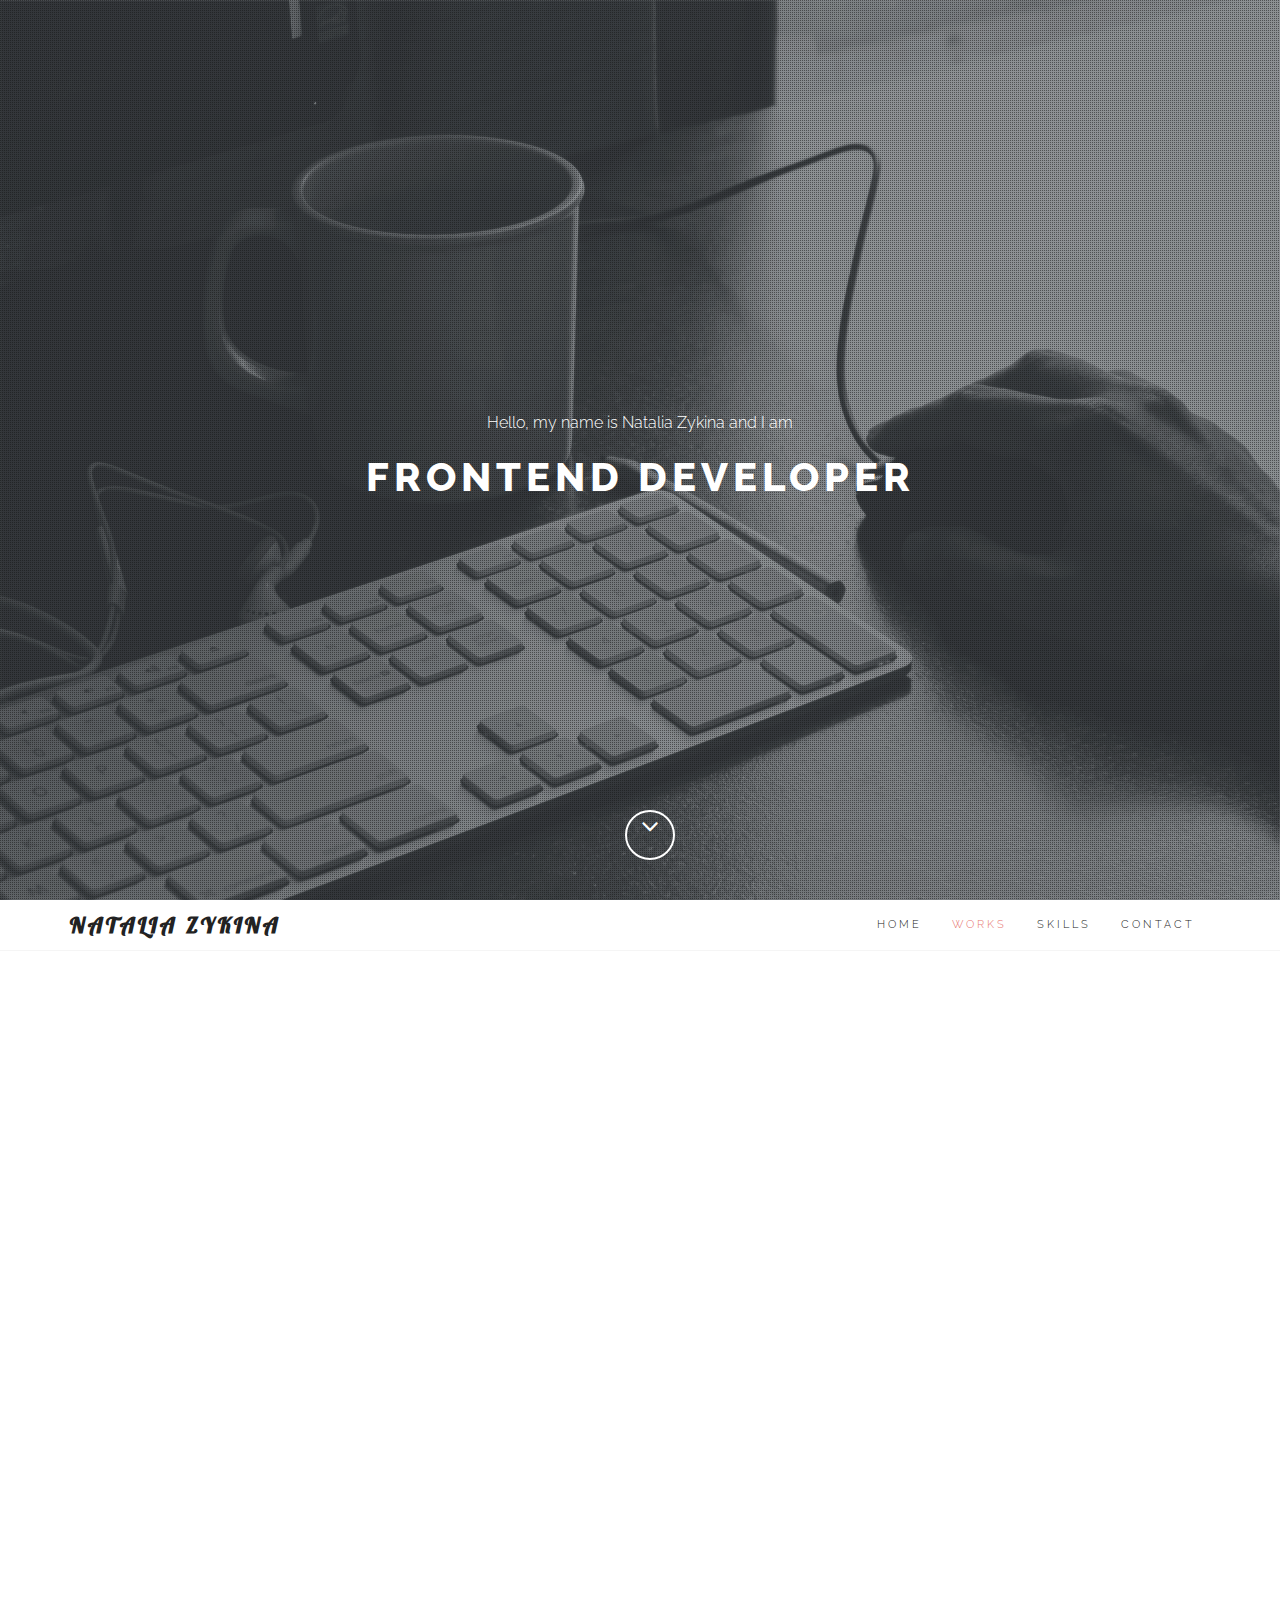
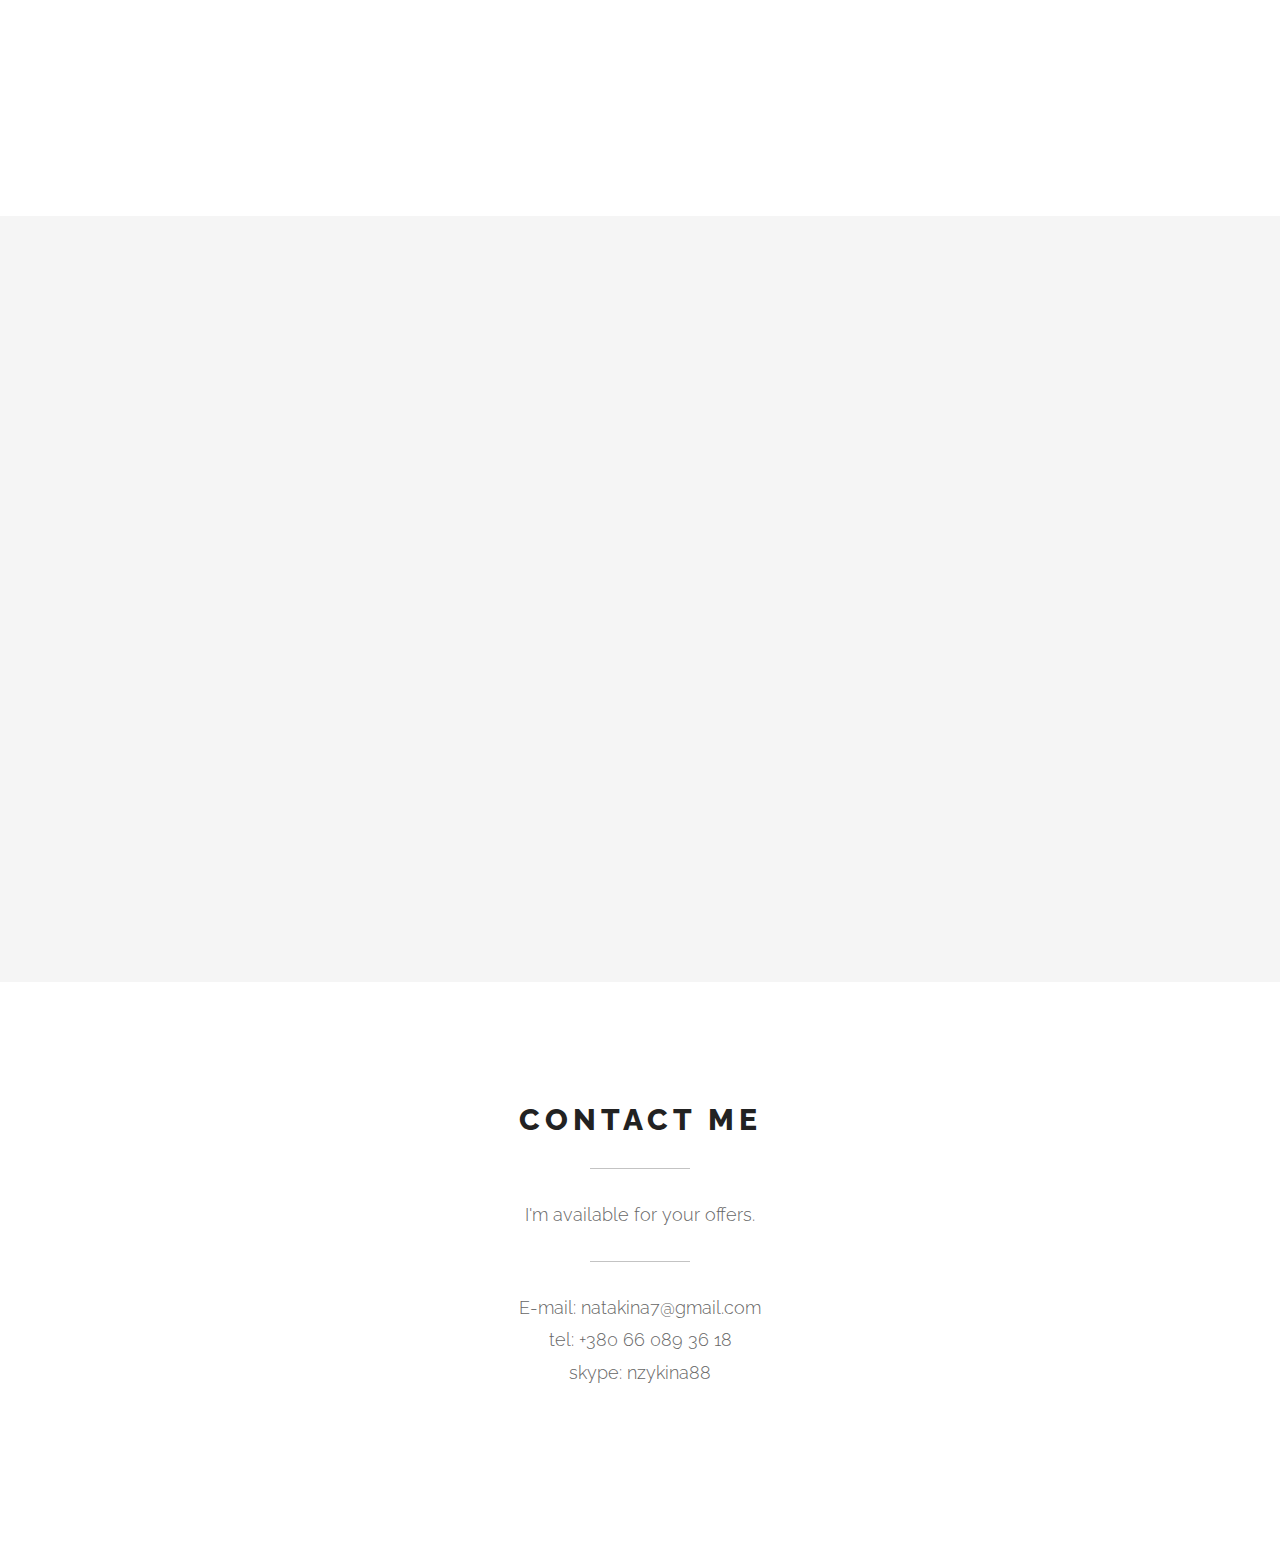
<file: index.html>
<!DOCTYPE html>
<html lang="en">
<head>
	<meta charset="UTF-8">
	<meta name="viewport" content="width=device-width, initial-scale=1.0">
	<meta name="description" content="">
	<meta name="author" content="">

	<title>Natalia Zykina - Frontend developer</title>

	<!-- CSS -->
	<link href="assets/bootstrap/css/bootstrap.min.css" rel="stylesheet" media="screen">
	<link href="assets/css/font-awesome.min.css" rel="stylesheet" media="screen">
	<link href="assets/css/simple-line-icons.css" rel="stylesheet" media="screen">
	<link href="assets/css/animate.css" rel="stylesheet">
    
	<!-- Custom styles CSS -->
	<link href="assets/css/style.css" rel="stylesheet" media="screen">
    
    <script src="assets/js/modernizr.custom.js"></script>
       
</head>
<body>

	<!-- Preloader -->

	<div id="preloader">
		<div id="status"></div>
	</div>

	<!-- Home start -->

	<section id="home" class="pfblock-image screen-height">
        <div class="home-overlay"></div>
		<div class="intro">
			<div class="start">Hello, my name is Natalia Zykina and I am</div>
			<h1>Frontend Developer</h1>
		</div>

        <a href="#portfolio">
		<div class="scroll-down">
            <span>
                <i class="fa fa-angle-down fa-2x"></i>
            </span>
		</div>
        </a>

	</section>

	<!-- Home end -->

	<!-- Navigation start -->

	<header class="header">

		<nav class="navbar navbar-custom" role="navigation">

			<div class="container">

				<div class="navbar-header">
					<button type="button" class="navbar-toggle" data-toggle="collapse" data-target="#custom-collapse">
						<span class="sr-only">Toggle navigation</span>
						<span class="icon-bar"></span>
						<span class="icon-bar"></span>
						<span class="icon-bar"></span>
					</button>
					<a class="navbar-brand" href="index.html">Natalia Zykina</a>
				</div>

				<div class="collapse navbar-collapse" id="custom-collapse">
					<ul class="nav navbar-nav navbar-right">
						<li><a href="#home">Home</a></li>
                        <li><a href="#portfolio">Works</a></li>
                        <li><a href="#skills">Skills</a></li>						
						<li><a href="#contact">Contact</a></li>
					</ul>
				</div>

			</div><!-- .container -->

		</nav>

	</header>

	<!-- Navigation end -->

   
    
	<!-- Portfolio start -->

	<section id="portfolio" class="pfblock">
		<div class="container">
			<div class="row">

				<div class="col-sm-6 col-sm-offset-3">

					<div class="pfblock-header wow fadeInUp">
						<h2 class="pfblock-title">My works</h2>
						<div class="pfblock-line"></div>
						
					</div>

				</div>

			</div><!-- .row -->
            
            
            <div class="row">
                
                <div class="col-xs-12 col-sm-4 col-md-4">
                    
                    <div class="grid wow zoomIn">
                        <figure class="effect-bubba">
                        	<a href="cup/3maket.html" target="blank" style="display: block">
                            	<img src="assets/images/item-1.jpg" alt="img01"/>        
	                            <figcaption>
	                                <h2>Cup</h2>
	                                <p>HTML5/CSS3, JS/jQ</p>
	                            </figcaption>
                            </a>			
                        </figure>
                    </div>
                    
                </div>

                <div class="col-xs-12 col-sm-4 col-md-4">
            
                    <div class="grid wow zoomIn">
                        <figure class="effect-bubba">                           
                            <a href="jewelry/maket4.html" target="blank" style="display: block">
                            	<img src="assets/images/item-2.jpg" alt="img01"/>
	                            <figcaption>
	                                <h2>Jewelry</h2>
	                                <p>HTML5/CSS3</p>
	                            </figcaption>
                            </a>			
                        </figure>
                    </div>
                    
                </div>
                
                <div class="col-xs-12 col-sm-4 col-md-4">
            
                    <div class="grid wow zoomIn">
                        <figure class="effect-bubba">                            
                            <a href="phoneshop/maket5.html" target="blank" style="display: block">
                            	<img src="assets/images/item-3.jpg" alt="img01"/>
	                            <figcaption>
	                                <h2>Phoneshop</h2>
	                                <p>HTML5/CSS3, SASS</p>
	                            </figcaption>	
	                        </a>    		
                        </figure>
                    </div>
                    
                </div>
                
                <div class="col-xs-12 col-sm-4 col-md-4">
            
                    <div class="grid wow zoomIn">
                        <figure class="effect-bubba">                            
                            <a href="frontend_task/last.html" target="blank" style="display: block">
                            	<img src="assets/images/item-4.jpg" alt="img01"/>
	                            <figcaption>
	                                <h2>FE_task</h2>
	                                <p>HTML5/CSS3, SASS, JS/jQuery</p>
	                            </figcaption>			
                            </a>
                        </figure>
                    </div>
                    
                </div>
                
                <div class="col-xs-12 col-sm-4 col-md-4">
            
                    <div class="grid wow zoomIn">
                        <figure class="effect-bubba">                            
                            <a href="metricon/metricon.html" target="blank" style="display: block">
                            	<img src="assets/images/item-5.jpg" alt="img01"/>
	                            <figcaption>
	                                <h2>Metricon</h2>
	                                <p>HTML5/CSS3, SASS, Bootstrap</p>
	                            </figcaption>
                            </a>			
                        </figure>
                    </div>
                    
                </div>
                                
                
            </div>


		</div><!-- .contaier -->

	</section>

	<!-- Portfolio end -->
    
    <!-- Skills start -->
    
    <section class="pfblock pfblock-gray" id="skills">
		
			<div class="container">
			
				<div class="row skills">
					
					<div class="row">

                        <div class="col-sm-6 col-sm-offset-3">

                            <div class="pfblock-header wow fadeInUp">
                                <h2 class="pfblock-title">My Skills</h2>
                                <div class="pfblock-line"></div>
                                <div class="pfblock-subtitle">
                                	<div>HTML5</div>
                                	<div>CSS3(media queries, flexbox)</div>
                                	<div>SASS, LESS</div>
                                	<div>Bootstrap</div>
                                	<div>Pug</div>
                                	<div>SQL, XQuery</div>
                                	<div>JavaScript(ES2015)</div>
                                	<div>jQuery</div>
                                	<div>React</div>
                                	<div>Ajax</div>
                                	<div>Git</div>
                                	<div>Gulp, Webpack</div>                   
                                </div>
                            </div>

                        </div>

                    </div><!-- .row -->
					
					
				</div><!--End row -->
			
			</div>
		
    </section>
    
    <!-- Skills end -->

	
	<!-- Contact start -->

	<section id="contact" class="pfblock">
		<div class="container">
			<div class="row">

				<div class="col-sm-6 col-sm-offset-3">

					<div class="pfblock-header">
						<h2 class="pfblock-title">Contact me</h2>
						<div class="pfblock-line"></div>
						<div class="pfblock-subtitle">
							I'm available for your offers.
						</div>
						<div class="pfblock-line"></div>
						<div class="pfblock-subtitle">
							<div>E-mail: natakina7@gmail.com</div> 
							<div>tel: +380 66 089 36 18</div>
							<div>skype: nzykina88</div>
							
						</div>
					</div>

				</div>

			</div><!-- .row -->

			
		</div><!-- .container -->
	</section>

	<!-- Contact end -->

	

	<!-- Scroll to top -->

	<div class="scroll-up">
		<a href="#home"><i class="fa fa-angle-up"></i></a>
	</div>
    
    <!-- Scroll to top end-->

	<!-- Javascript files -->

	<script src="assets/js/jquery-1.11.1.min.js"></script>
	<script src="assets/bootstrap/js/bootstrap.min.js"></script>
	<script src="assets/js/jquery.parallax-1.1.3.js"></script>
	<script src="assets/js/imagesloaded.pkgd.js"></script>
	<script src="assets/js/jquery.sticky.js"></script>
	<script src="assets/js/smoothscroll.js"></script>
	<script src="assets/js/wow.min.js"></script>
    <script src="assets/js/jquery.easypiechart.js"></script>
    <script src="assets/js/waypoints.min.js"></script>
    <script src="assets/js/jquery.cbpQTRotator.js"></script>
	<script src="assets/js/custom.js"></script>

</body>
</html>
</file>
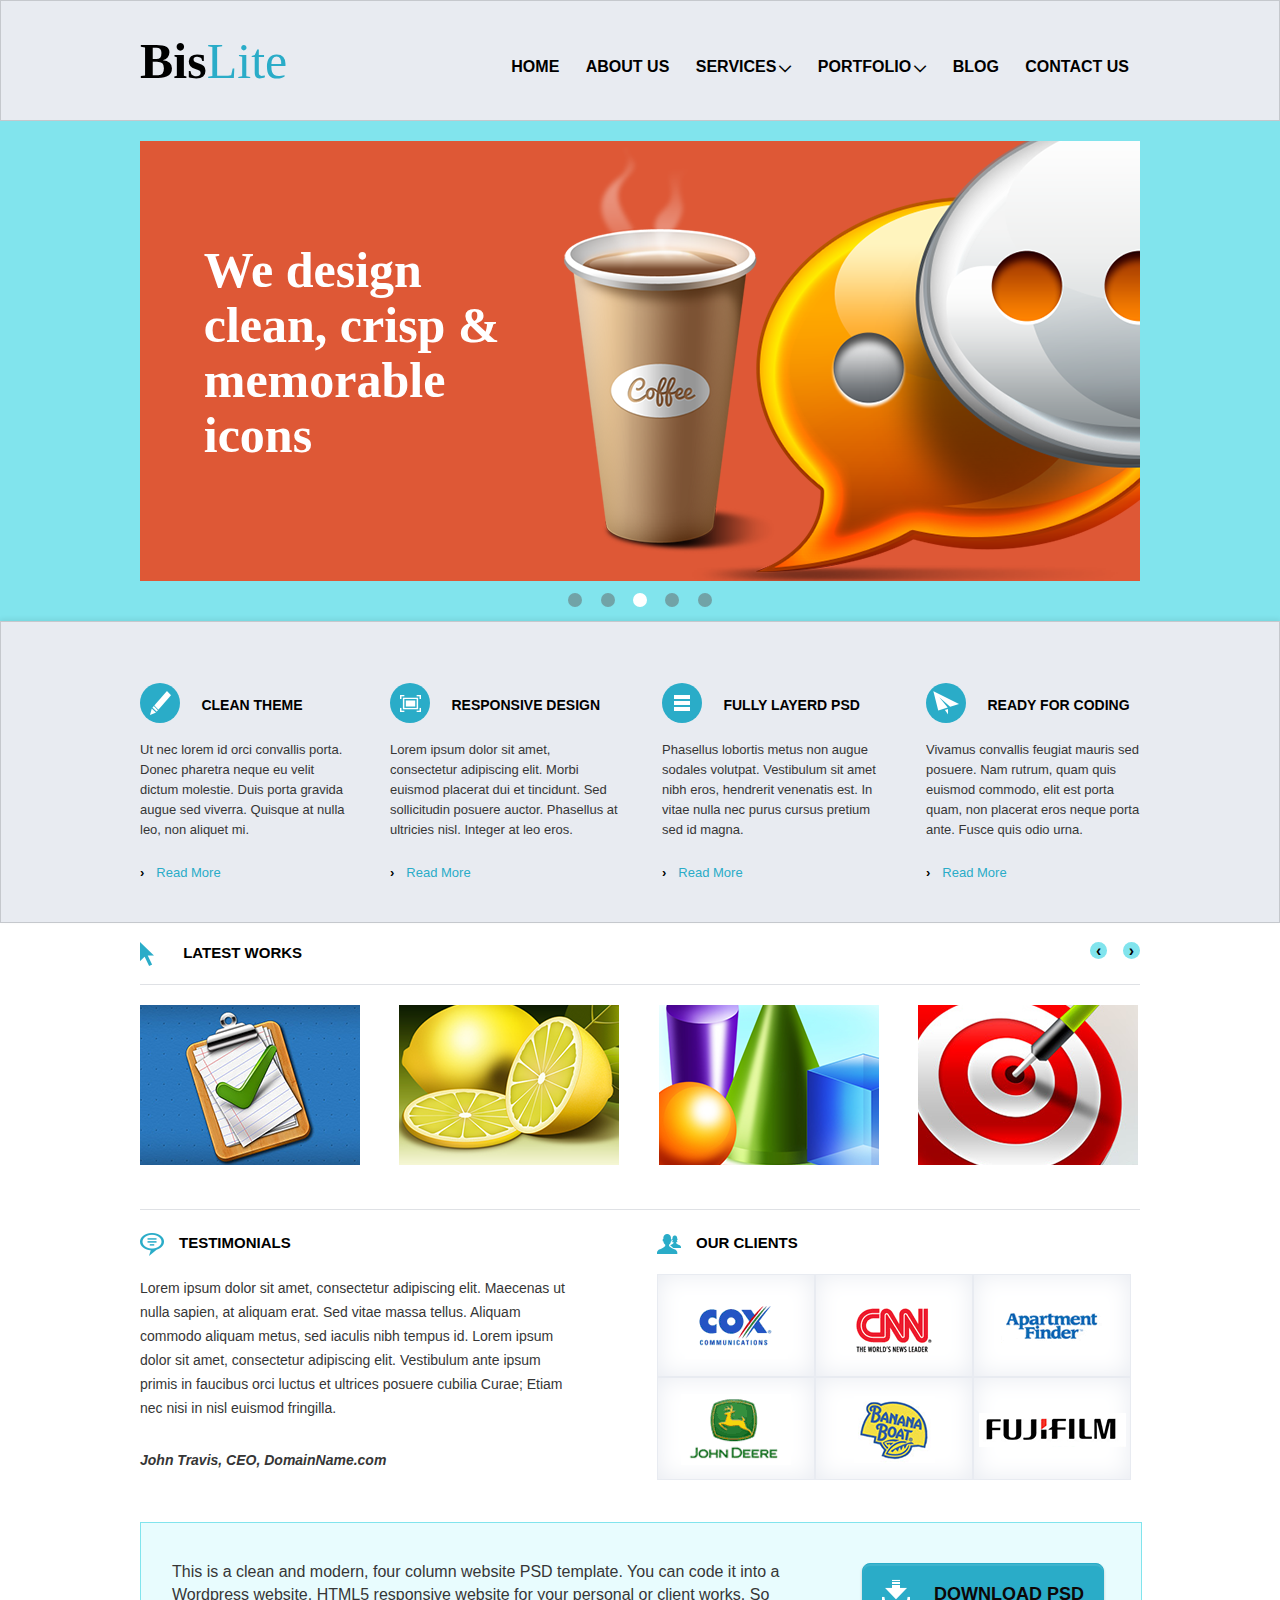
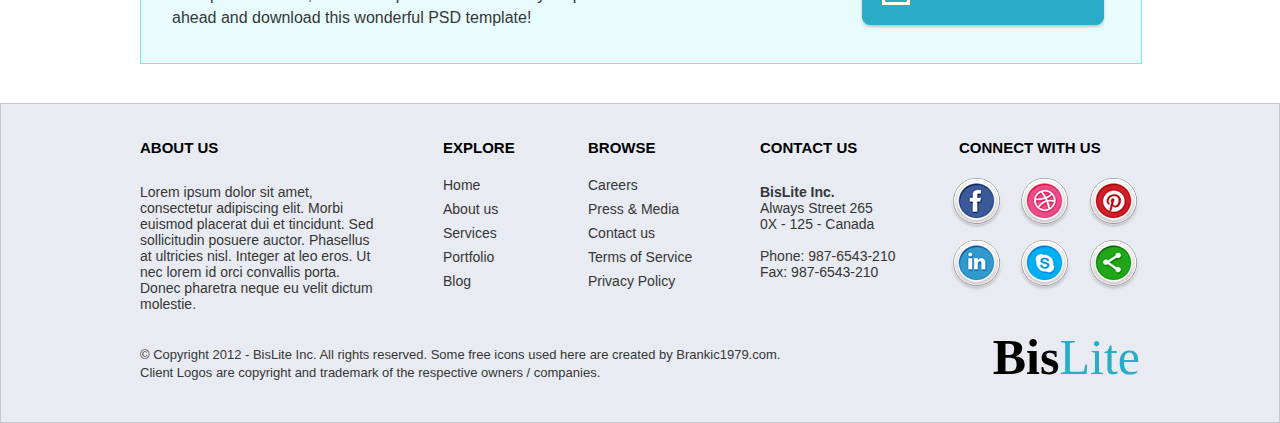
<file: cup/3maket.html>
<!DOCTYPE html>
<html lang="en">
<head>
	<meta charset="UTF-8">
	<title>Maket3</title>
	<link rel="stylesheet" type="text/css" href="style4.css">
</head>
<body>
	<div class="topbg">
	<div class="container top">
			<div class="logo">
				Bis<span>Lite</span>
			</div>
			<ul class="navigation">
				<li>
					<a href="#">Home</a>
				</li>
				<li>
					<a href="#">About us</a>
				</li>
				<li data-item="services" class="subitem">
					<a class="arrow" href="#">Services</a>
					<ul id="services" class="menu">
						<li><a href="#">Web Design</a></li>
						<li><a href="#">Wordpress Design</a></li>
						<li><a href="#">Mobile App Devplopment</a></li>
						<li><a href="#">Internet Marketing</a></li>
						<li><a href="#">Social Media Management</a></li>
					</ul>
				</li>
				<li data-item="portfolio" class="subitem">
					<a class="arrow" href="#">Portfolio</a>
					<ul id="portfolio" class="menu">
						<li><a href="#">Web Design</a></li>
						<li><a href="#">Wordpress Design</a></li>
						<li><a href="#">Mobile App Devplopment</a></li>
						<li><a href="#">Internet Marketing</a></li>
						<li><a href="#">Social Media Management</a></li>
					</ul>
				</li>
				<li>
					<a href="#">Blog</a>
				</li>
				<li>
					<a href="#">Contact us</a>
				</li>
			</ul>
	</div>
	</div>

	<div class="header">
		<div class="container banner">
			<p> We design <br> clean, crisp & <br> memorable icons</p>
				<div class="cup"><img src="img/cup.png" alt="cup"></div>
				<div class="sms"><img src="img/sms.png" alt="sms"></div>
		</div>
		<div class="dots">
			<i></i>
			<i></i>
			<i class='active'></i>
			<i></i>
			<i></i>
		</div>
	</div>
	
	<div class="middle">
		<div class="container">
			<div class="row">
			<div class="c pencil">
				<h2>Clean Theme</h2>
				<p>Ut nec lorem id orci convallis porta. Donec pharetra neque eu velit dictum molestie. Duis porta gravida augue sed viverra. Quisque at nulla leo, non aliquet mi.</p>
				<a href="#">Read More</a>
			</div>
			<div class="c screen">
				<h2>Responsive Design</h2>
				<p>Lorem ipsum dolor sit amet, consectetur adipiscing elit. Morbi euismod placerat dui et tincidunt. Sed sollicitudin posuere auctor. Phasellus at ultricies nisl. Integer at leo eros.</p>
				<a href="#">Read More</a>
			</div>
			<div class="c view">
				<h2>Fully layerd PSD</h2>
				<p>Phasellus lobortis metus non augue sodales volutpat. Vestibulum sit amet nibh eros, hendrerit venenatis est. In vitae nulla nec purus cursus pretium sed id magna.</p>
				<a href="#">Read More</a>
			</div>
			<div class="c plane">
				<h2>Ready for coding</h2>
				<p>Vivamus convallis feugiat mauris sed posuere. Nam rutrum, quam quis euismod commodo, elit est porta quam, non placerat eros neque porta ante. Fusce quis odio urna.</p>
				<a href="#">Read More</a>
			</div>
			</div>
		</div>
	</div>
		
	<div class="container">
		<div class="lw">
			<div class="lwtext">
				LATEST WORKS
			</div>
			<div class="leaf">
			</div>
			<div class="images">
					<img src="img/img1.png">
					<img src="img/img2.png">
				<div class="imgthree">
					<img src="img/img3.png">
					<div id="link">
						<a href="#"><img src="img/img3.1.png"></a>
						<a href="#"><img src="img/img3.2.png"></a>
					</div>
				</div>
					<img src="img/img4.png">
			</div>
		</div>
	</div>
	
	<div class="container">
		<div class="q">
			<div class="testimonials">
				<h1>TESTIMONIALS</h1>
				<p class="text">
					Lorem ipsum dolor sit amet, consectetur adipiscing elit. Maecenas ut nulla sapien, at aliquam erat. Sed vitae massa tellus. Aliquam commodo aliquam metus, sed iaculis nibh tempus id. Lorem ipsum dolor sit amet, consectetur adipiscing elit. Vestibulum ante ipsum primis in faucibus orci luctus et ultrices posuere cubilia Curae; Etiam nec nisi in nisl euismod fringilla.
				</p>
				<p class="ps">
					John Travis, CEO, DomainName.com
				</p>
			</div>
			<div class="clients">
				<h1>OUR CLIENTS</h1>
				<div class="q">
					<div class="logoclients"><img src="img/client1.png"></div>
					<div class="logoclients"><img src="img/client2.png"></div>
					<div class="logoclients"><img src="img/client3.png"></div>
					<div class="logoclients"><img src="img/client4.png"></div>
					<div class="logoclients"><img src="img/client5.png"></div>
					<div class="logoclients"><img src="img/client6.png"></div>
				</div>
			</div>
		</div>
	</div>

	<div class="container">
		<div class="bottom q">
			<p>This is a clean and modern, four column website PSD template. You can code it into a Wordpress website, HTML5 responsive website for your personal or client works. So ahead and download this wonderful PSD template!</p>
			<a href="#">DOWNLOAD PSD</a>
		</div>	
	</div>
	
	<footer>
		<div class="container">
			<div class="q">
				<div class="about f">
					<h2>ABOUT US</h2>
					<p>
						Lorem ipsum dolor sit amet, consectetur adipiscing elit. Morbi euismod placerat dui et tincidunt. Sed sollicitudin posuere auctor. Phasellus at ultricies nisl. Integer at leo eros. Ut nec lorem id orci convallis porta. Donec pharetra neque eu velit dictum molestie. 
					</p>
				</div>
				<div class="explore f">
					<h2>EXPLORE</h2>
					<ul>
						<li>Home</li>
						<li>About us</li>
						<li>Services</li>
						<li>Portfolio</li>
						<li>Blog</li>
					</ul>
				</div>
				<div class="browse f">
					<h2>BROWSE</h2>
					<ul>
						<li>Careers</li>
						<li>Press & Media</li>
						<li>Contact us</li>
						<li>Terms of Service</li>
						<li>Privacy Policy</li>
					</ul>
				</div>
				<div class="contact f">
					<h2>CONTACT US</h2>
					<p>	BisLite Inc. <br>		
						Always Street 265 <br>
						0X - 125 - Canada <br><br>
						Phone: 987-6543-210 <br>	
						Fax: 987-6543-210
					</p>
				</div>
				<div class="connect f">
					<h2>CONNECT WITH US</h2>
					<div class="q">
						<img class="fb" src="img/facebook.png">
						<img class="db" src="img/dribbble.png">
						<img class="pt" src="img/pinterest.png">
						<img class="in" src="img/linkedin.png">
						<img class="sk" src="img/skype.png">
						<img class="sh" src="img/share.png">
					</div>
				</div>
			</div>
			<div class="copyright">
				© Copyright 2012 - BisLite Inc. All rights reserved. Some free icons used here are created by Brankic1979.com. <br> Client Logos are copyright and trademark of the respective owners / companies. 
			</div>
			<div class="logo logofooter">
				Bis<span>Lite</span>
			</div>
		</div>
	</footer>	
	<script src="jquery.js"></script>
	<script src="downlist.js"></script>	
</body>
</html>
</file>
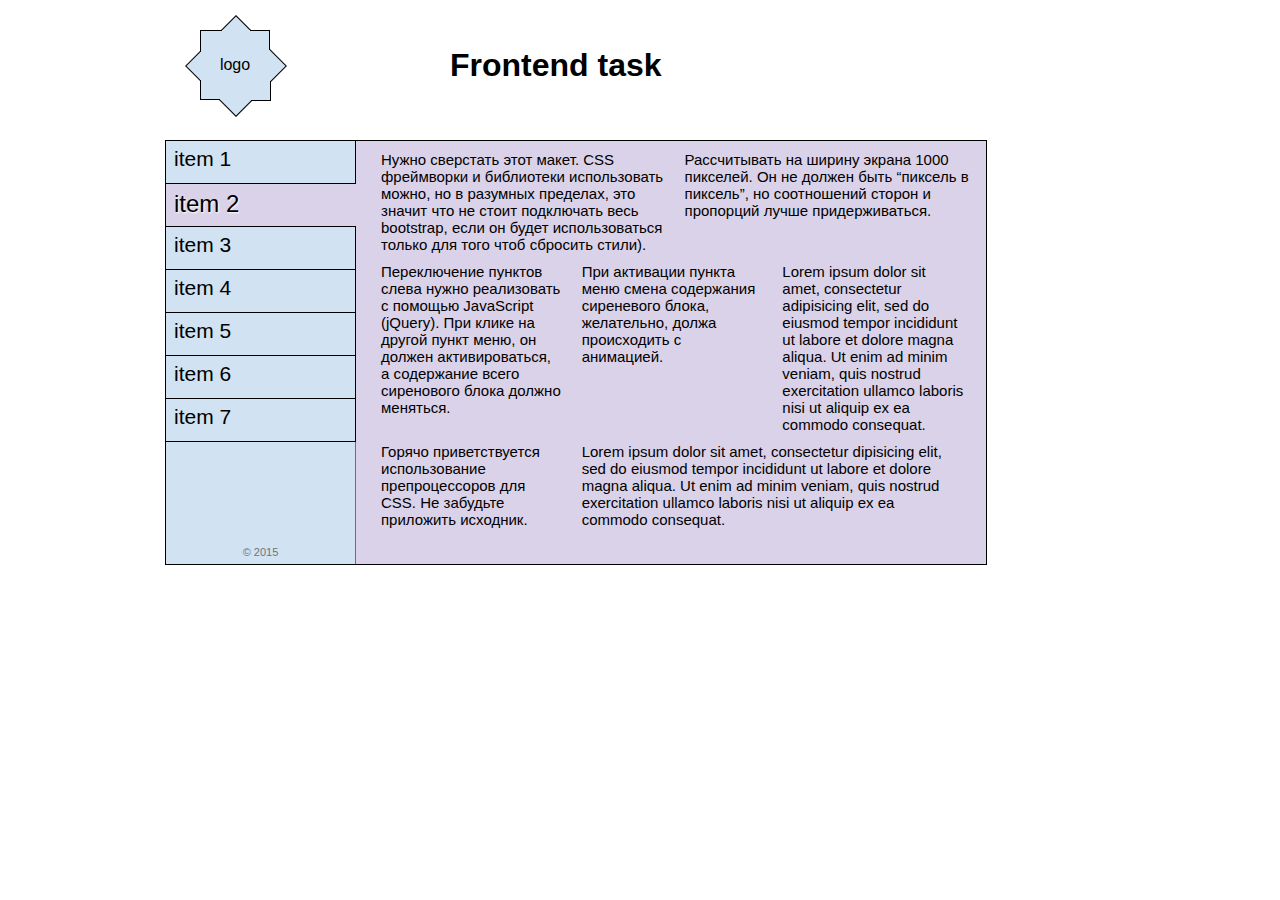
<file: frontend_task/last.html>
<!DOCTYPE html>
<html lang="en">
<head>
	<meta charset="UTF-8">
	<title>Last</title>
	<link rel="stylesheet" type="text/css" href="style.css">
</head>
<body>
	<div class="container header">
		<div id="logo">logo</div>
		<div id="logo2"></div>
		<div id="logo3"></div>
		<h1>Frontend task</h1>
	</div>
	<div class="container q">
		<div class="nav">
			<div class='item' data-tab="1">item 1</div>
			<div class='item active' data-tab="2">item 2</div>
			<div class='item' data-tab="3">item 3</div>
			<div class='item' data-tab="4">item 4</div>
			<div class='item' data-tab="5">item 5</div>
			<div class='item' data-tab="6">item 6</div>
			<div class='item' data-tab="7">item 7</div>
			<div class="copyright" data-tab="8">© 2015</div>
		</div>
		<div class="sq">
			<div class="itemtext" data-tabnum="1">
				<h2>item 1</h2>
				<p>Lorem ipsum dolor sit amet, consectetur adipisicing elit. Aliquid nulla pariatur rerum doloremque cum adipisci at quas, ea dolores quae. Laborum aspernatur voluptates asperiores quam nostrum perspiciatis dicta pariatur, magni, ullam quod porro neque error optio placeat beatae, alias eum itaque obcaecati animi dolorum. Rerum temporibus eaque amet expedita sequi doloremque maiores provident iste tempora earum! Iure recusandae expedita fugit architecto quam laudantium, doloribus velit et unde, quos ratione eos natus, obcaecati non in nostrum placeat. Ex quibusdam esse, itaque mollitia sequi cupiditate minus assumenda aspernatur accusamus obcaecati optio magni recusandae officiis eum sit sapiente quis quidem nostrum a, sint, nesciunt minima doloremque officia odio. Ea velit illum iusto atque labore quod unde aut earum ducimus quia deleniti ullam eius corrupti, consequatur necessitatibus, dolorem nulla omnis error beatae ab maxime quas! Alias id officiis adipisci, facere odit quisquam. Repudiandae pariatur laborum hic perferendis asperiores, quisquam aliquid recusandae suscipit facere nihil.</p>
			</div>
			<div class="itemtext itemclick" data-tabnum="2">
				<div>
					<p class='width1'>Нужно сверстать этот макет. CSS фреймворки и библиотеки использовать можно, но в разумных пределах, это значит что не стоит подключать весь bootstrap, если он будет использоваться только для того чтоб сбросить стили). </p>
					<p class='width1'>Рассчитывать на ширину экрана 1000 пикселей. Он не должен быть “пиксель в пиксель”, но соотношений сторон и пропорций лучше придерживаться. </p>
				</div>
				<div>
					<p class='width2'>Переключение пунктов слева нужно реализовать с помощью JavaScript (jQuery). При клике на другой пункт меню, он должен активироваться, а содержание всего сиренового блока должно меняться. </p>
					<p class='width2'>При активации пункта меню смена содержания сиреневого блока, желательно, должа происходить с анимацией. </p>
					<p class='width2'>Lorem ipsum dolor sit amet, consectetur adipisicing elit, sed do eiusmod tempor incididunt ut labore et dolore magna aliqua. Ut enim ad minim veniam, quis nostrud exercitation ullamco laboris nisi ut aliquip ex ea commodo consequat. </p>
				</div>
				<div>
					<p class='width2'>Горячо приветствуется использование препроцессоров для CSS. Не забудьте приложить исходник.</p>
					<p class='width3'>Lorem ipsum dolor sit amet, consectetur dipisicing elit, sed do eiusmod tempor incididunt ut labore et dolore magna aliqua. Ut enim ad minim veniam, quis nostrud exercitation ullamco laboris nisi ut aliquip ex ea commodo consequat.</p>
				</div>
			</div>
			<div class="itemtext" data-tabnum="3">
				<h2>item 3</h2>
				<p>Lorem ipsum dolor sit amet, consectetur adipisicing elit. Sit delectus quidem beatae placeat doloremque vero. Nisi veritatis illum, cum, sapiente ipsum, non alias nostrum magnam iure molestiae corporis obcaecati perspiciatis ex aliquid itaque maiores perferendis. Pariatur fugiat explicabo ducimus error, eum nisi doloribus repellat magnam eligendi sit, repellendus impedit amet maxime possimus eius dignissimos ullam quod incidunt officia earum. Expedita provident mollitia obcaecati, repellat dignissimos, labore exercitationem minus sit ipsa corporis recusandae doloribus dolor, magnam eum accusantium est impedit! Fuga quaerat rerum pariatur cum accusamus, ratione id totam laudantium officia eum? Laborum maxime, consequatur ratione, itaque dolores vitae dolore tempore maiores doloribus molestiae natus. Alias, est ex eius excepturi quidem officia quibusdam impedit. Numquam officia perferendis non, possimus fugiat nam, facilis quaerat autem dignissimos voluptates cum ipsam voluptatum tempora quam ex quae ducimus odit, incidunt! Quod aspernatur reprehenderit vitae tenetur animi commodi cum, repellat nihil quisquam dolor nobis atque minima.</p>
			</div>
			<div class="itemtext" data-tabnum="4">
				<h2>item 4</h2>
				<p>Lorem ipsum dolor sit amet, consectetur adipisicing elit. Maiores ad eum possimus quis officiis, inventore dolorum officia dolor, repellendus dolore, iste ducimus. Amet impedit voluptatibus necessitatibus doloremque et illo, sint autem quos minima suscipit culpa soluta labore laboriosam libero ut iure est incidunt, hic, error odit dolor fugit voluptate. Rerum dolores, harum eius amet voluptate quam fugiat nemo. Hic et, iure sint maiores nostrum perferendis autem. Fugiat delectus aperiam adipisci dicta illum modi maxime magnam possimus quam, soluta accusamus mollitia ex quaerat maiores voluptatibus ratione eius, rem minus molestiae, at voluptatem enim quas obcaecati eveniet! Vitae eum nobis ut, quasi eligendi ipsa officiis totam deserunt ratione porro vel dolores a voluptatem est architecto saepe doloremque veniam modi voluptatibus omnis unde ad ea? Reiciendis cupiditate recusandae fugit quaerat deleniti, eaque dolores rem animi assumenda, laudantium enim vitae unde expedita quos? Ipsam aperiam molestias cumque nemo, labore dolorum nobis voluptates commodi voluptatum!</p>
			</div>
			<div class="itemtext" data-tabnum="5">
				<h2>item 5</h2>
				<p>Lorem ipsum dolor sit amet, consectetur adipisicing elit. Enim sint, minus, obcaecati fugit pariatur commodi unde placeat distinctio nobis cupiditate, id odio quidem quos. Dolores impedit eum numquam illum molestiae corporis vero pariatur laboriosam adipisci voluptatibus incidunt aspernatur quae magnam id, doloremque enim ab possimus quis vitae, quisquam fugit repellendus, commodi natus odit. Reprehenderit assumenda, ipsam molestiae accusantium illum voluptatum a dignissimos rerum, id similique impedit tenetur sunt maxime officia perspiciatis at facere unde incidunt officiis! Id aliquam corporis ut maxime nulla, facilis voluptate sed dolor sit aspernatur ullam aliquid iure ex libero rerum non iusto recusandae! Voluptatum deleniti temporibus similique voluptates esse, ipsam facere excepturi minus soluta labore! A aspernatur, corporis expedita tempore voluptatem deserunt repellendus, beatae dolorum exercitationem illo, sunt assumenda. Tempora, perferendis alias animi distinctio architecto ratione saepe atque assumenda blanditiis, nihil nesciunt sapiente similique earum doloremque ducimus iusto accusantium voluptates. Unde animi iure repellendus enim voluptatibus.</p>
			</div>
			<div class="itemtext" data-tabnum="6">
				<h2>item 6</h2>
				<p>Lorem ipsum dolor sit amet, consectetur adipisicing elit. Veniam provident aut ex, asperiores eveniet molestiae, iste tempore ducimus et sunt vitae fuga optio non deserunt totam inventore dolor quia alias esse? Veniam praesentium autem, dicta ipsum ipsa distinctio eaque vitae corrupti temporibus ex expedita possimus alias ipsam dolorum dolores odit natus eum! Tenetur quas reiciendis magnam ea ut debitis, similique, vitae est voluptatibus esse pariatur distinctio modi quaerat, quo quisquam. Minus quas, voluptates consequuntur illo dignissimos aliquid natus repellat enim deleniti error aliquam modi itaque consequatur quos hic eius optio doloremque culpa porro tempore nesciunt! Beatae rem odit doloribus. Enim quam nostrum alias? Et dicta ex, enim non eum! Ea quidem porro quasi repellendus quas placeat blanditiis perferendis libero rerum eos ipsam, cum maxime id unde consectetur ipsa sapiente culpa recusandae delectus iusto eum. Vel fugit odit mollitia placeat beatae, temporibus nesciunt sunt quod deserunt reiciendis maiores quis nisi a!</p>
			</div>
			<div class="itemtext" data-tabnum="7">
				<h2>item 7</h2>
				<p>Lorem ipsum dolor sit amet, consectetur adipisicing elit. Repellendus quaerat deserunt, dignissimos pariatur animi culpa molestiae nesciunt ea voluptatibus id, iusto fugiat porro, debitis dicta quia dolor aut provident quas illo modi. Delectus enim reprehenderit, quam asperiores eius ipsa dolorem eligendi distinctio, expedita facilis molestiae inventore consequuntur dolores iure porro. Blanditiis commodi soluta fugit enim ut perferendis aut praesentium, nihil repellat vero. Aliquid reprehenderit tempore fugiat, eligendi, est unde reiciendis voluptates atque nam rem dolores repudiandae sint eos nostrum alias eum! Vero minima illo, adipisci, inventore ex iure! Nostrum impedit delectus praesentium tenetur quia, ex! Voluptas, sint! Modi dicta libero possimus dolorum, beatae, odit quod eligendi eos odio totam fugit omnis natus unde? Iusto officiis sequi minima amet, dolorum deserunt repellendus asperiores ipsam alias, magnam aliquam cupiditate facere cumque dignissimos optio! Repellat voluptas, voluptatum odit suscipit id quaerat maxime accusamus at deleniti consectetur obcaecati facilis, nesciunt ea! Perferendis, earum, totam.</p>
			</div>
		</div>
	</div>
	<script src="jquery.js"></script>
	<script src="menu.js"></script>	
</body>
</html>
</file>
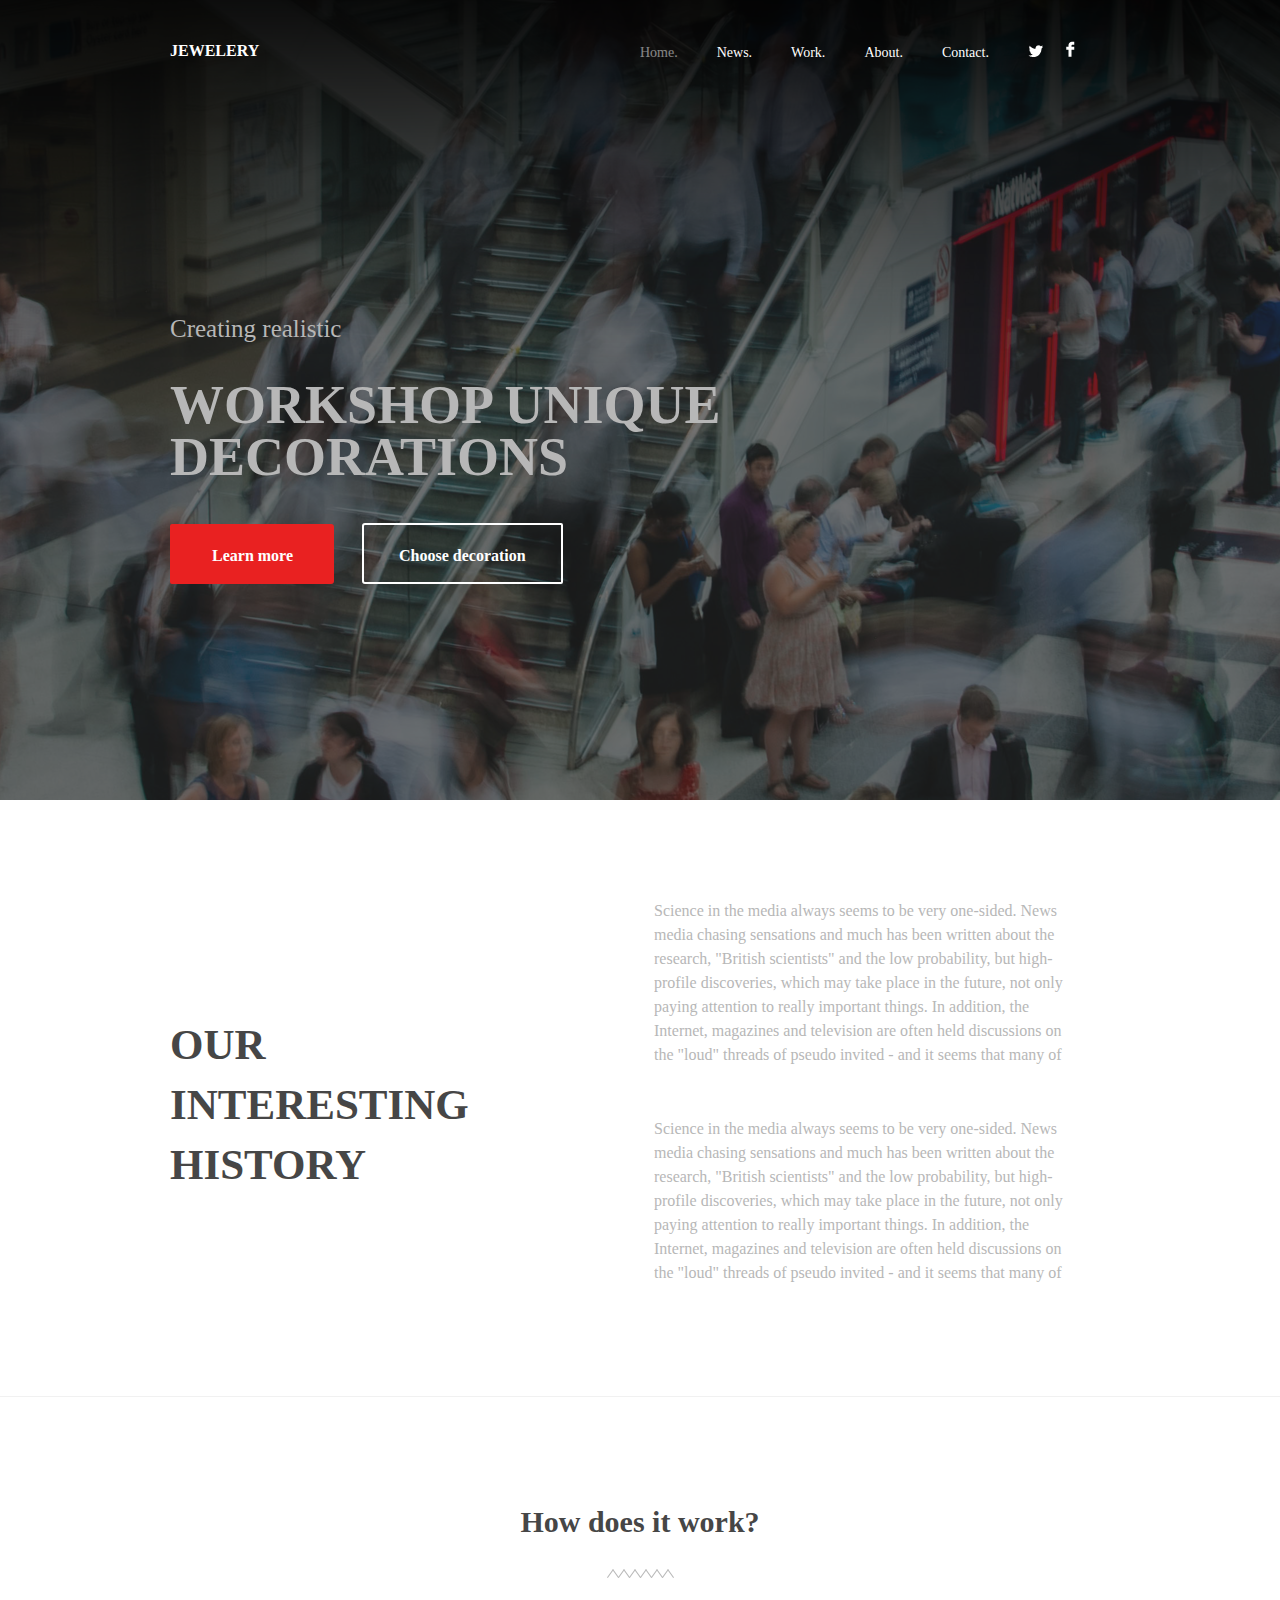
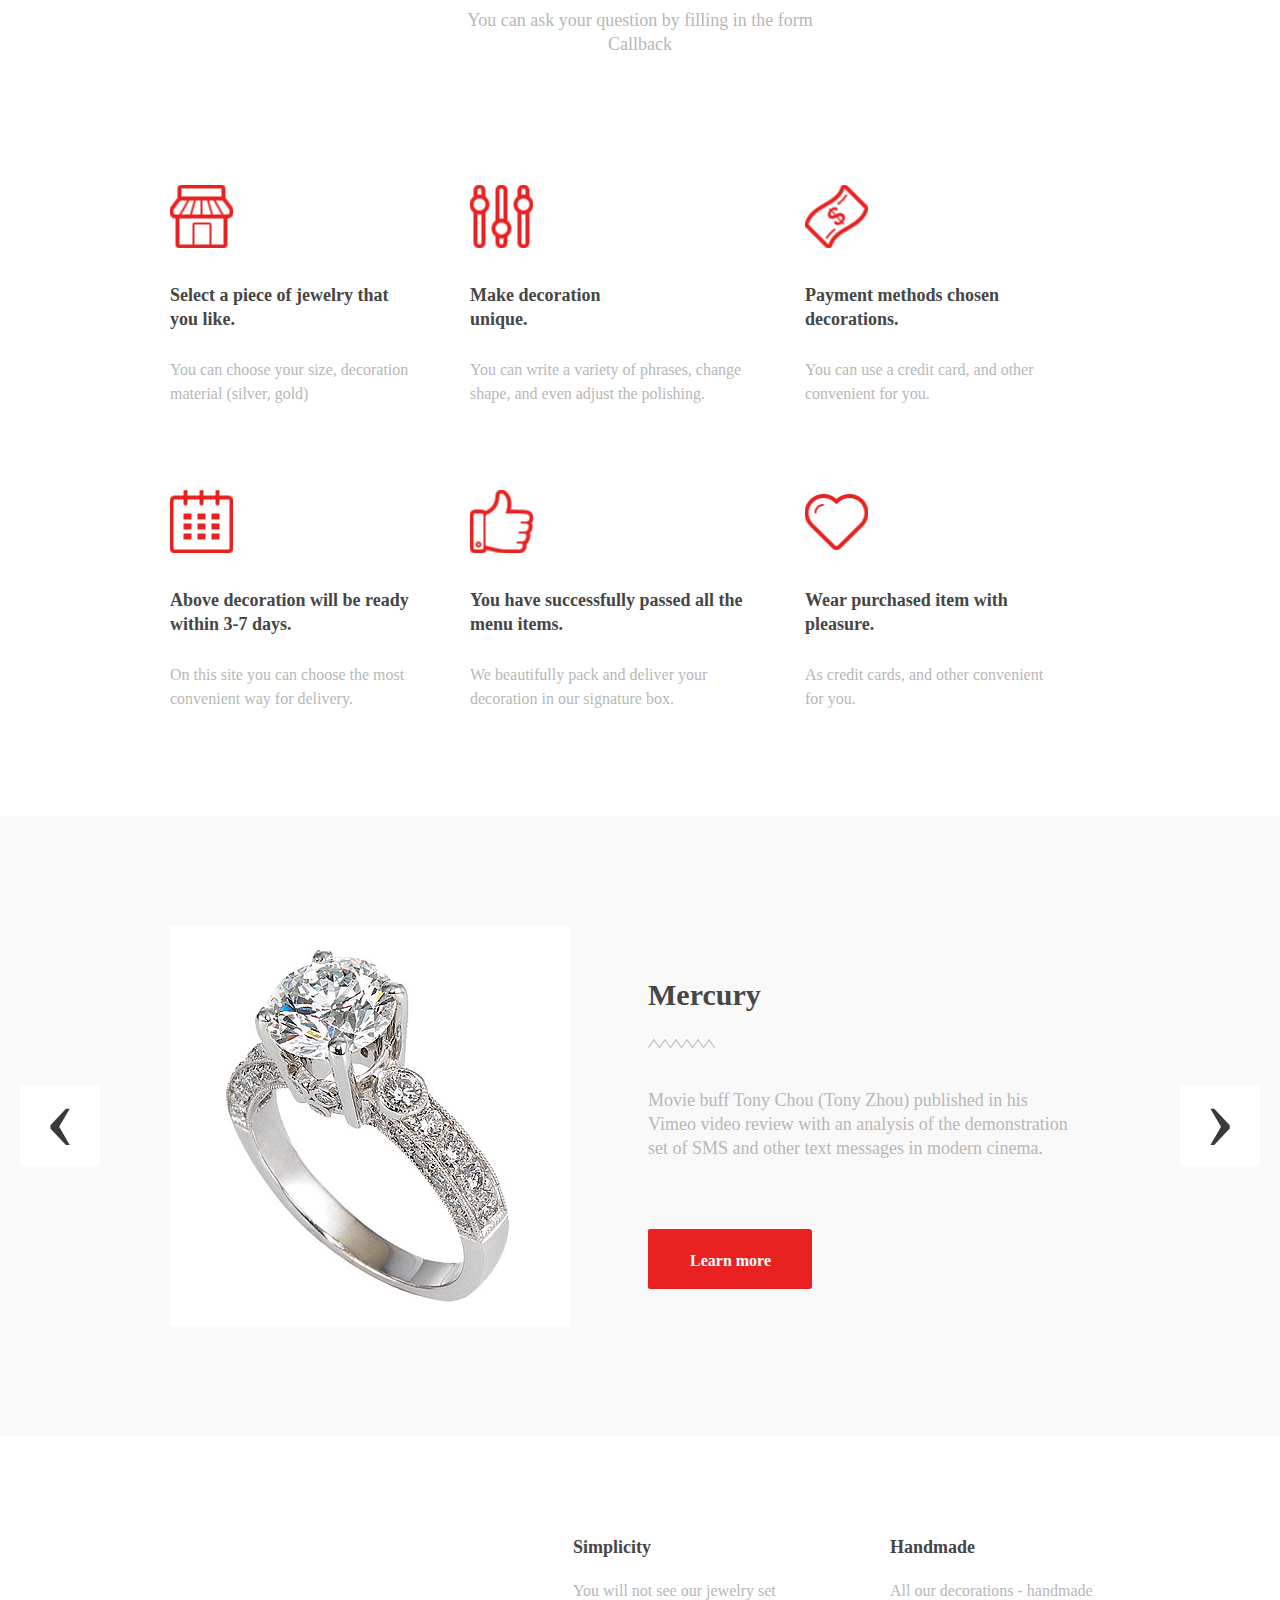
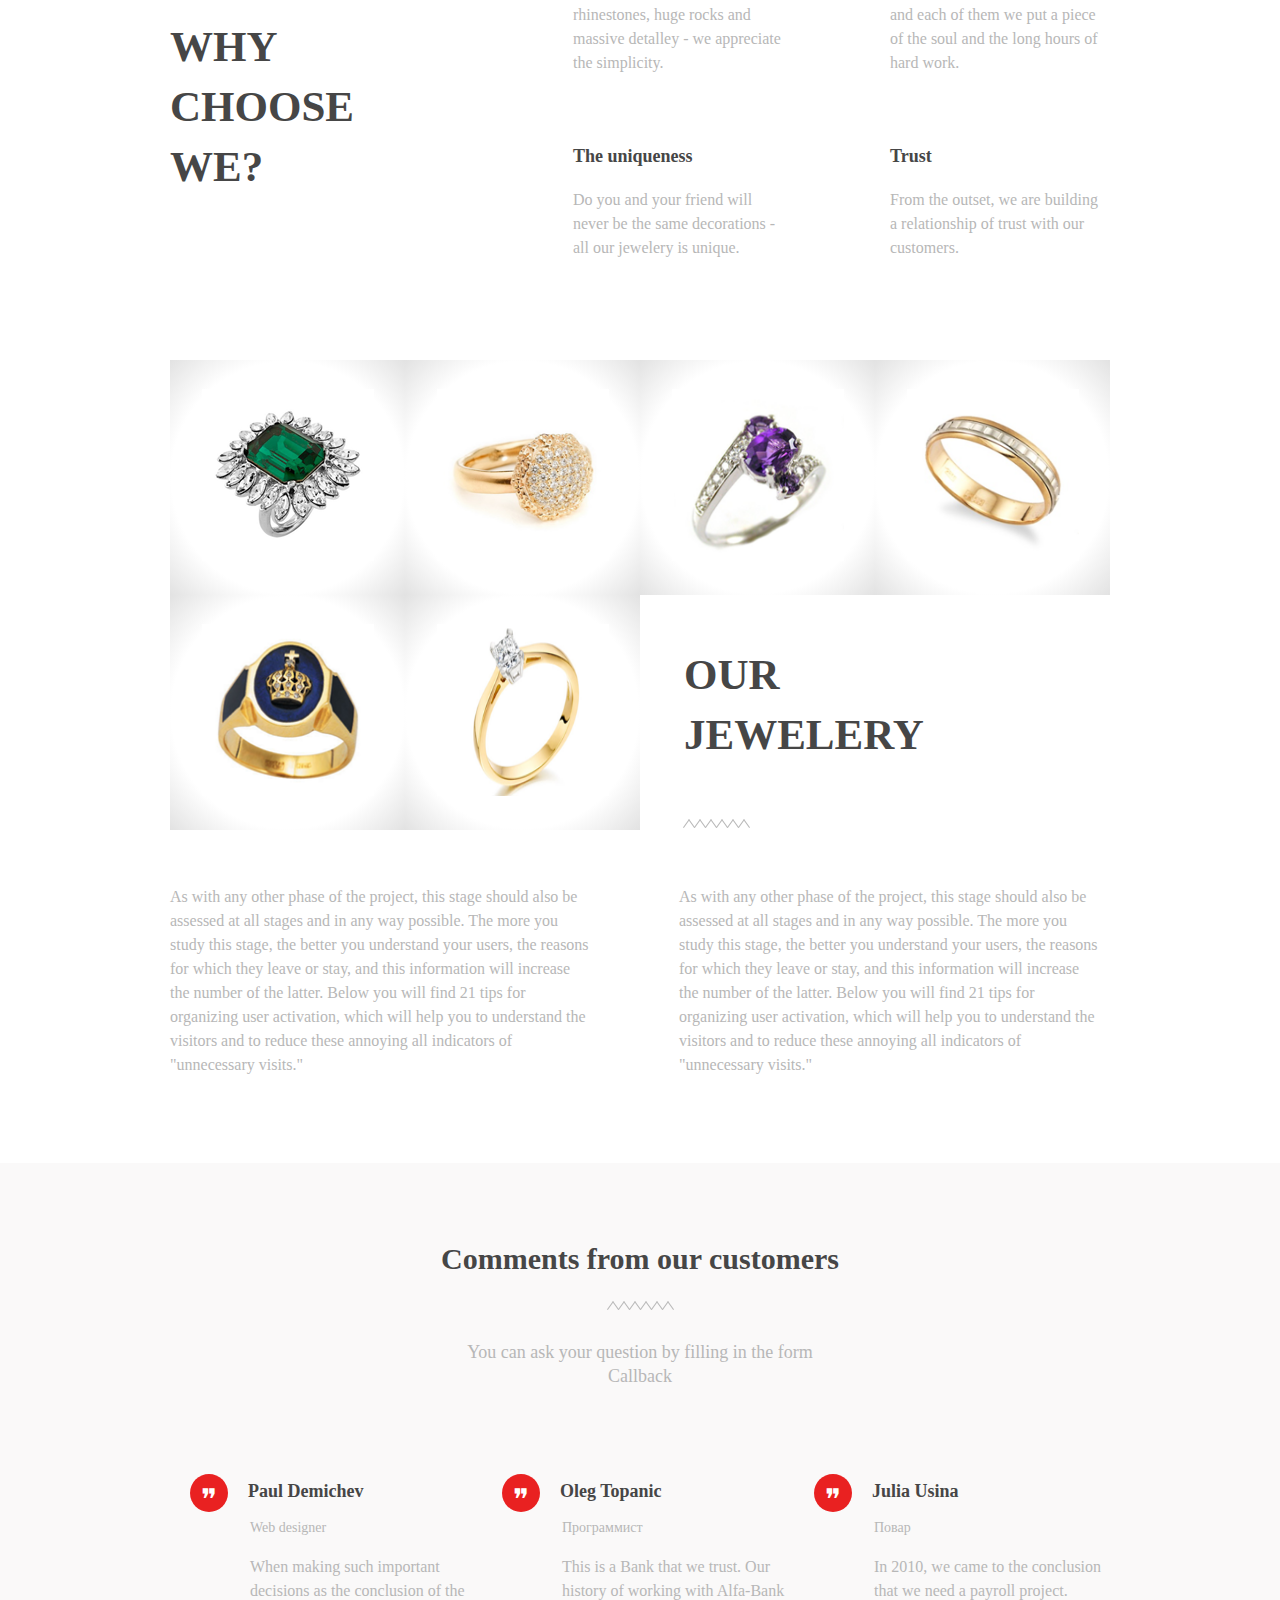
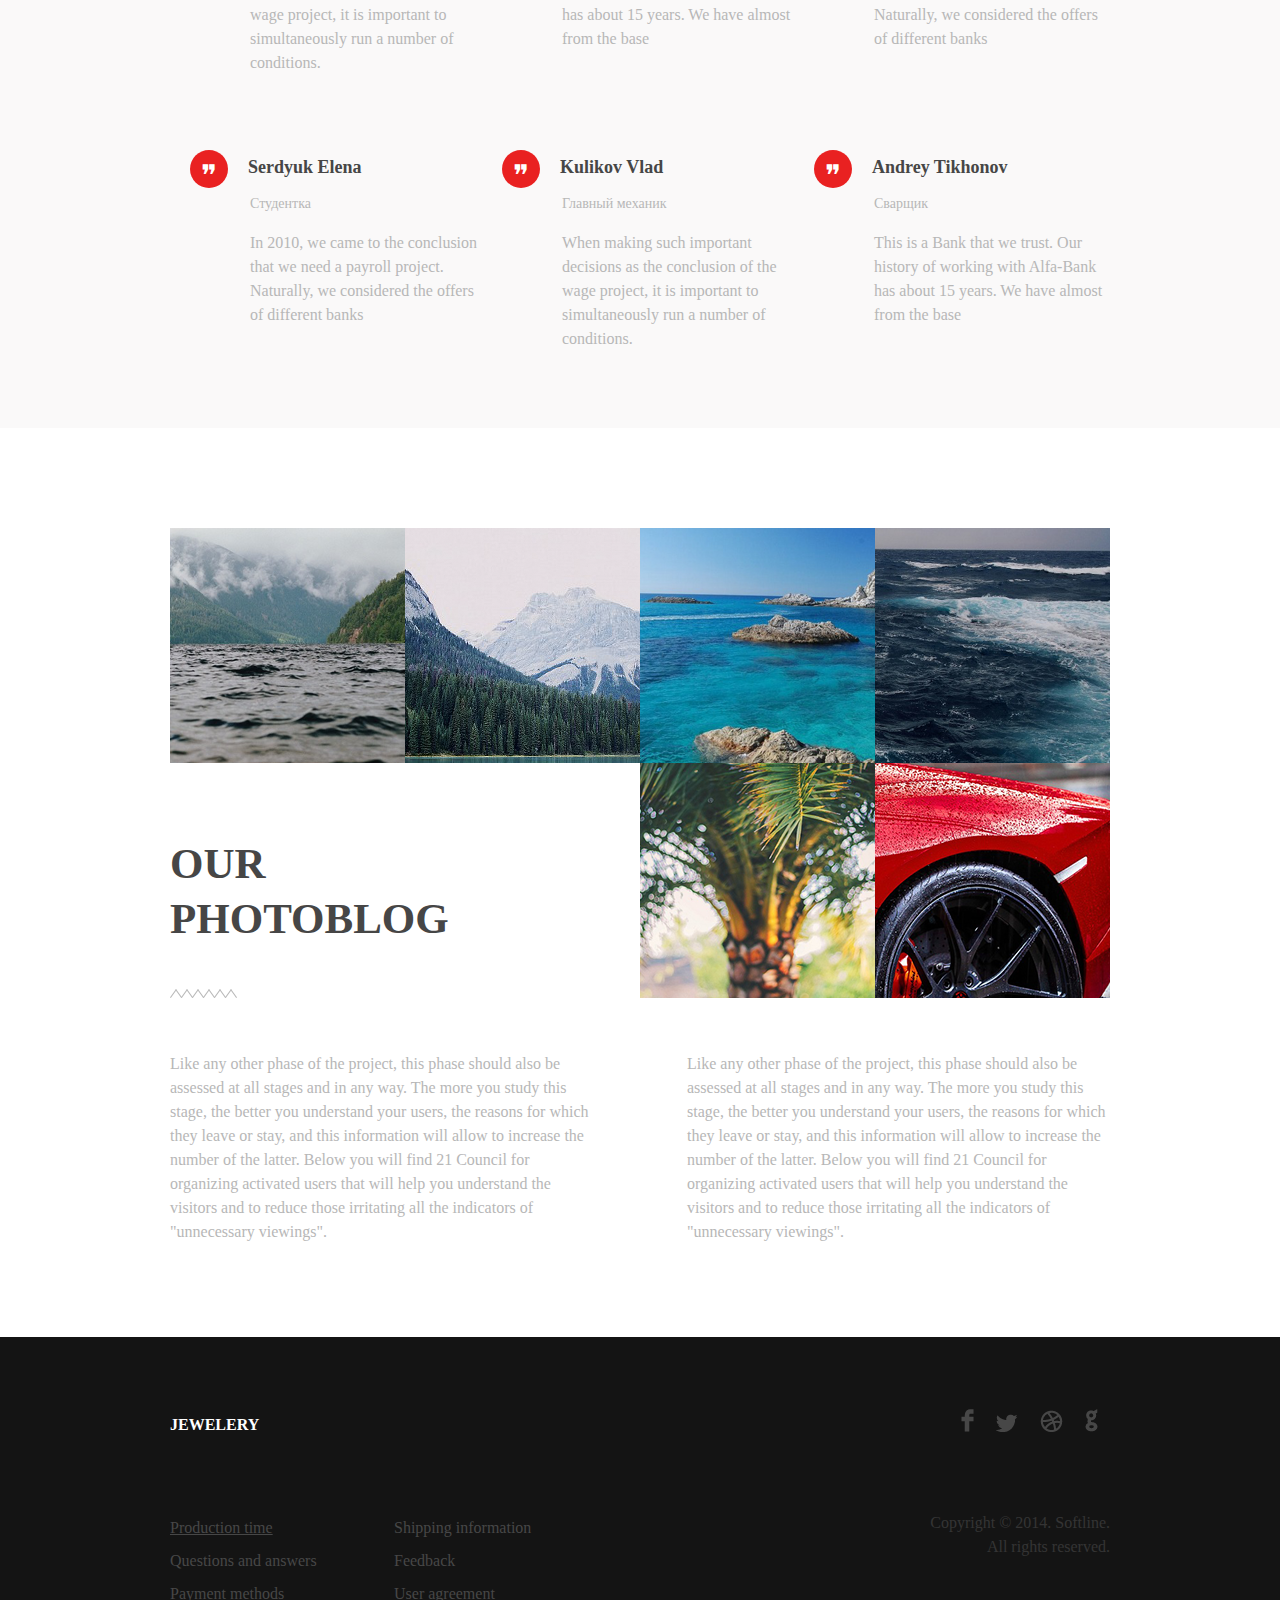
<file: jewelry/maket4.html>
<!DOCTYPE html>
<html lang="en">
<head>
	<meta charset="UTF-8">
	<title>Maket4</title>
	<link rel="stylesheet" type="text/css" href="style4.css">
</head>
<body>

	<div class="headerbg">
		<div class="container header">
			<div class="logo">JEWELERY</div>
			<ul class="navigation">
				<li>
					<a href="#">Home.</a>
				</li>
				<li>
					<a href="#">News.</a>
				</li>
				<li>
					<a href="#">Work.</a>
				</li>
				<li>
					<a href="#">About.</a>
				</li>
				<li>
					<a href="#">Contact.</a>
				</li>
				<li>
					<a class="icons" href="#"><img src="img/tw.png" alt="tw"></a>
				</li>
				<li>
					<a class="icons" href="#"><img src="img/fb.png" alt="fb"></a>
				</li>
			</ul>
			<div class="text">
				<p>
					Creating realistic
				</p>
				<p>
					WORKSHOP UNIQUE DECORATIONS
				</p>
			</div>
			<div class="buttons">
				<a href="#">Learn more</a>
				<a href="#">Choose decoration</a>
			</div>
		</div>
	</div>
	
	<div class="container">
		<div class="about q">
			<h1>OUR INTERESTING HISTORY</h1>
			<div class="text">
				<p>
					Science in the media always seems to be very one-sided. News media chasing sensations and much has been written about the research, "British scientists" and the low probability, but high-profile discoveries, which may take place in the future, not only paying attention to really important things. In addition, the Internet, magazines and television are often held discussions on the "loud" threads of pseudo invited - and it seems that many of the important questions in modern science has not yet been resolved. Look At Me 8 selected topics about which most scientists have long come to a consensus, but thanks to all the media for some reason it seems that about them still makes sense to argue.
				</p>
				<p>
					Science in the media always seems to be very one-sided. News media chasing sensations and much has been written about the research, "British scientists" and the low probability, but high-profile discoveries, which may take place in the future, not only paying attention to really important things. In addition, the Internet, magazines and television are often held discussions on the "loud" threads of pseudo invited - and it seems that many of the important questions in modern science has not yet been resolved. Look At Me 8 selected topics about which most scientists have long come to a consensus, but thanks to all the media for some reason it seems that about them still makes sense to argue.
				</p>
			</div>
		</div>
	</div>
	
	<div class="steps">
		<div class="container">
			<div class="top">
				<h2>How does it work?</h2>
				<img src="img/zigzag.png">
				<p>You can ask your question by filling in the form Callback</p>
			</div>
			
			<div class="list q">
				<div class="c home">
					<h3>Select a piece of jewelry that <br> you like.</h3>
					<p>You can choose your size, decoration material (silver, gold)</p>
				</div>
				<div class="c decor">
					<h3>Make decoration <br> unique.</h3>
					<p>You can write a variety of phrases, change shape, and even adjust the polishing.</p>
				</div>
				<div class="c dollar">
					<h3>Payment methods chosen decorations.</h3>
					<p>You can use a credit card, and other convenient for you.</p>
				</div>
				<div class="c data">
					<h3>Above decoration will be ready within 3-7 days.</h3>
					<p>On this site you can choose the most convenient way for delivery.</p>
				</div>
				<div class="c hand">
					<h3>You have successfully passed all the menu items.</h3>
					<p>We beautifully pack and deliver your decoration in our signature box.</p>
				</div>
				<div class="c heart">
					<h3>Wear purchased item with pleasure.</h3>
					<p>As credit cards, and other convenient for you.</p>
				</div>				
			</div>

		</div>
	</div>

	<div class="slider">
		<div class="arrow1">‹</div>
		<div class="arrow2">›</div>
		<div class="container">
			<img src="img/ring.png" alt="ring">
			<div class="text">
				<h2>Mercury</h2>
				<img src="img/zigzag.png">
				<p>Movie buff Tony Chou (Tony Zhou) published in his Vimeo video review with an analysis of the demonstration set of SMS and other text messages in modern cinema.</p>
				<div class="buttons">
					<a href="#">Learn more</a>
				</div>	
			</div>
		</div>
	</div>	

	<div class="container">
		<div class="why q">
			<h1>WHY CHOOSE WE?</h1>
			<div class="textbox q">
				<div class="text y">
					<h3>Simplicity</h3>
					<p>You will not see our jewelry set rhinestones, huge rocks and massive detalley - we appreciate the simplicity.</p>
				</div>
				<div class="text">
					<h3>Handmade</h3>
					<p>All our decorations - handmade and each of them we put a piece of the soul and the long hours of hard work.</p>
				</div>
				<div class="text y">
					<h3>The uniqueness</h3>
					<p>Do you and your friend will never be the same decorations - all our jewelery is unique.</p>
				</div>
				<div class="text">
					<h3>Trust</h3>
					<p>From the outset, we are building a relationship of trust with our customers.</p>
				</div>
			</div>
		</div>
	</div>

	<div class="container">
		<div class="work">
			<div class="q">
				<div class="rings"><img src="img/ring1.png" alt="ring"></div>
				<div class="rings"><img src="img/ring2.png" alt="ring"></div>
				<div class="rings"><img src="img/ring3.png" alt="ring"></div>
				<div class="rings"><img src="img/ring4.png" alt="ring"></div>
			</div>
			<div class="rings"><img src="img/ring5.png" alt="ring"></div>
			<div class="rings"><img src="img/ring6.png" alt="ring"></div>		
			<div class="jewelery">
				<h1>OUR JEWELERY</h1>
				<img src="img/zigzag.png">
				<p>As with any other phase of the project, this stage should also be assessed at all stages and in any way possible. The more you study this stage, the better you understand your users, the reasons for which they leave or stay, and this information will increase the number of the latter. Below you will find 21 tips for organizing user activation, which will help you to understand the visitors and to reduce these annoying all indicators of "unnecessary visits."</p>
				<p>As with any other phase of the project, this stage should also be assessed at all stages and in any way possible. The more you study this stage, the better you understand your users, the reasons for which they leave or stay, and this information will increase the number of the latter. Below you will find 21 tips for organizing user activation, which will help you to understand the visitors and to reduce these annoying all indicators of "unnecessary visits."</p>
			</div>
		</div>
	</div>

	<div class="comments">
		<div class="container">
			<div class="top">
				<h2>Comments from our customers</h2>
				<img src="img/zigzag.png">
				<p>You can ask your question by filling in the form Callback</p>
			</div>
			<div class="review q">
				<div class="b">
					<h3>Paul Demichev</h3>
					<h4>Web designer</h4>
					<p>When making such important decisions as the conclusion of the wage project, it is important to simultaneously run a number of conditions.</p>
				</div>
				<div class="b">
					<h3>Oleg Topanic</h3>
					<h4>Программист</h4>
					<p>This is a Bank that we trust. Our history of working with Alfa-Bank has about 15 years. We have almost from the base</p>
				</div>
				<div class="b">
					<h3>Julia Usina</h3>
					<h4>Повар</h4>
					<p>In 2010, we came to the conclusion that we need a payroll project. Naturally, we considered the offers of different banks</p>
				</div>
				<div class="b">
					<h3>Serdyuk Elena</h3>
					<h4>Студентка</h4>
					<p>In 2010, we came to the conclusion that we need a payroll project. Naturally, we considered the offers of different banks</p>
				</div>
				<div class="b">
					<h3>Kulikov Vlad</h3>
					<h4>Главный механик</h4>
					<p>When making such important decisions as the conclusion of the wage project, it is important to simultaneously run a number of conditions.</p>
				</div>
				<div class="b">
					<h3>Andrey Tikhonov</h3>
					<h4>Сварщик</h4>
					<p>This is a Bank that we trust. Our history of working with Alfa-Bank has about 15 years. We have almost from the base</p>
				</div>
			</div>
		</div>
	</div>

	<div class="container">
		<div class="insta">
			<div class="q">
				<img src="img/pic1.png" alt="photo">
				<img src="img/pic2.png" alt="photo">
				<img src="img/pic3.png" alt="photo">
				<img src="img/pic4.png" alt="photo">
			</div>
			<img src="img/pic5.png" alt="photo">
			<img src="img/pic6.png" alt="photo">
			<div class="photoblog">
				<h1>OUR PHOTOBLOG</h1>
				<img src="img/zigzag.png">
				<p>Like any other phase of the project, this phase should also be assessed at all stages and in any way. The more you study this stage, the better you understand your users, the reasons for which they leave or stay, and this information will allow to increase the number of the latter. Below you will find 21 Council for organizing activated users that will help you understand the visitors and to reduce those irritating all the indicators of "unnecessary viewings".</p>
				<p>Like any other phase of the project, this phase should also be assessed at all stages and in any way. The more you study this stage, the better you understand your users, the reasons for which they leave or stay, and this information will allow to increase the number of the latter. Below you will find 21 Council for organizing activated users that will help you understand the visitors and to reduce those irritating all the indicators of "unnecessary viewings".</p>
			</div>
		</div>
	</div>
	<footer>
		<div class="container">
			<div class="logo">JEWELERY</div>
			<div class="links">
				<img src="img/facebook.png" alt="facebook">
				<img src="img/twitter.png" alt="twitter">
				<img src="img/d.png" alt="d">
				<img src="img/g.png" alt="google">
			</div>
			<p>
				<span>Production time</span><br>Questions and answers <br>Payment methods
			</p>
			<p>
				Shipping information <br>Feedback <br>User agreement
			</p>
			<div class="cop">
				Copyright © 2014. Softline. All rights reserved.
			</div>
		</div>
	</footer>
</body>
</html>
</file>
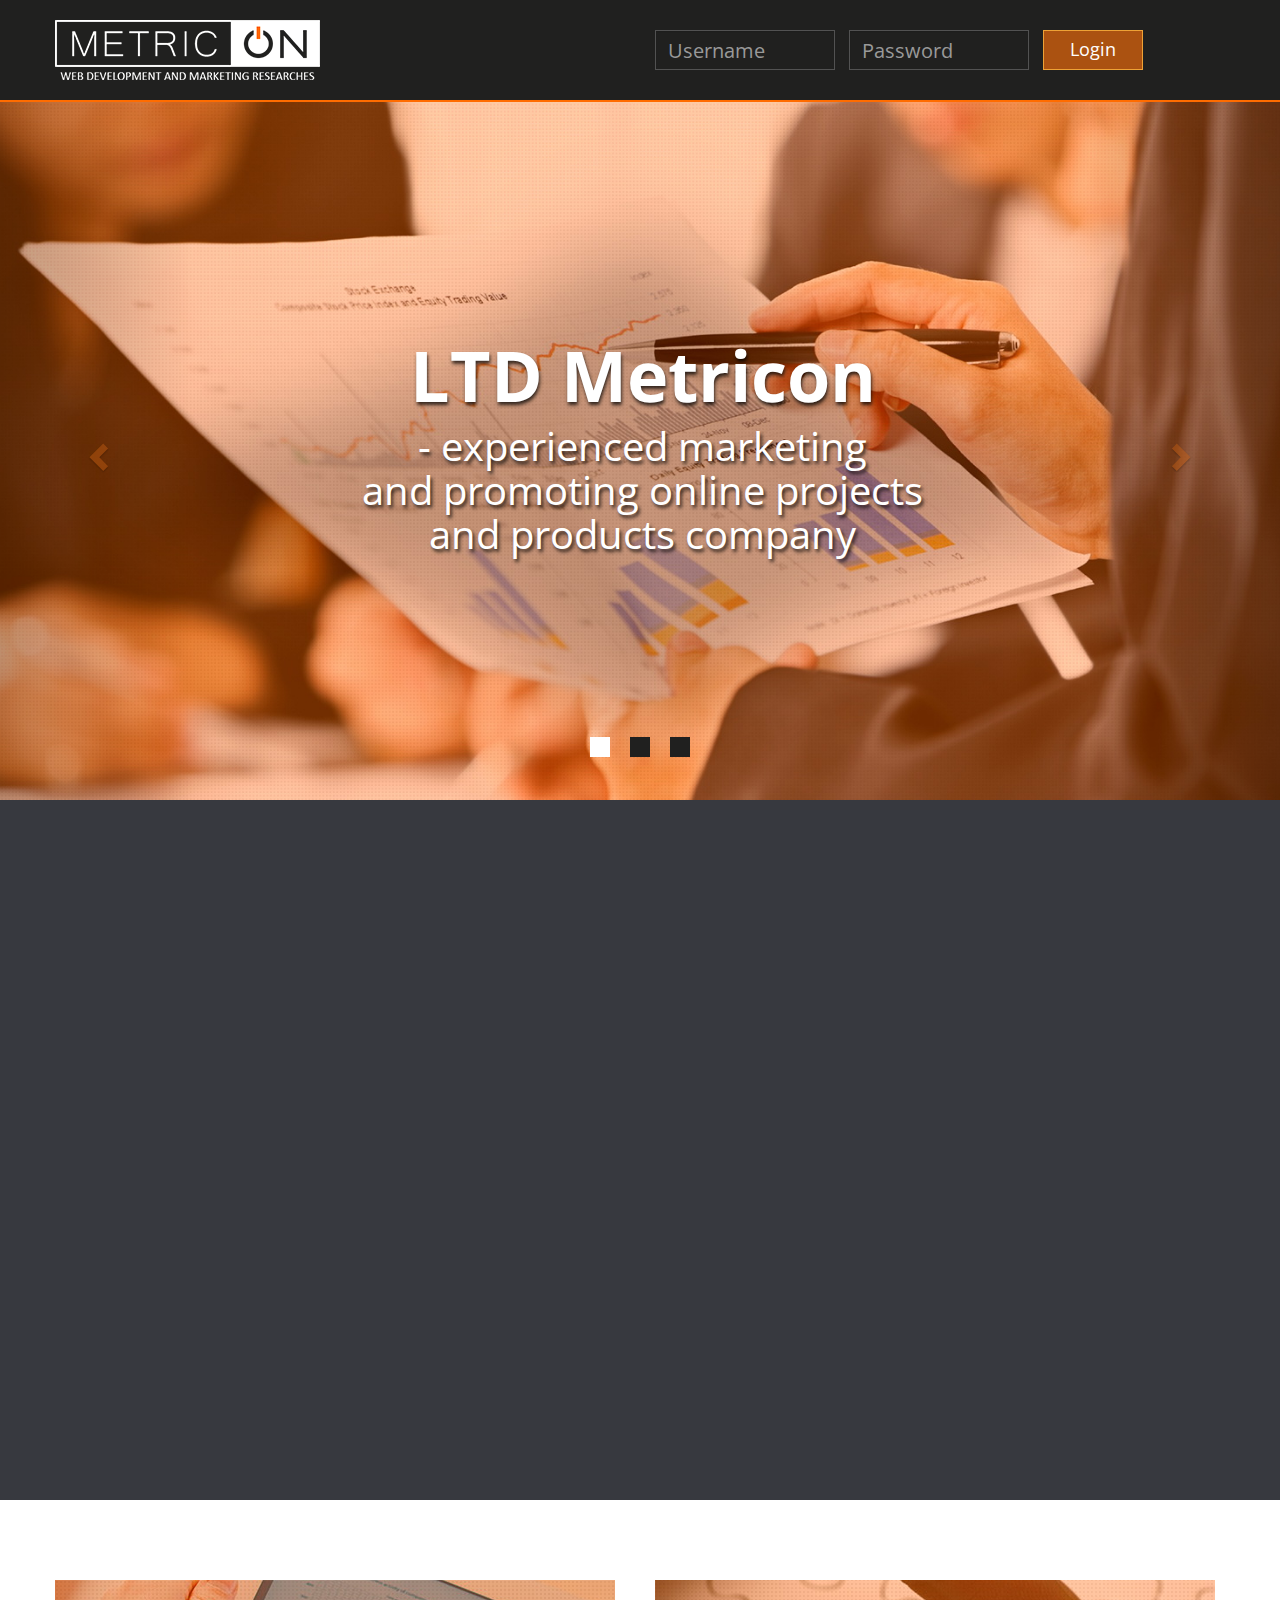
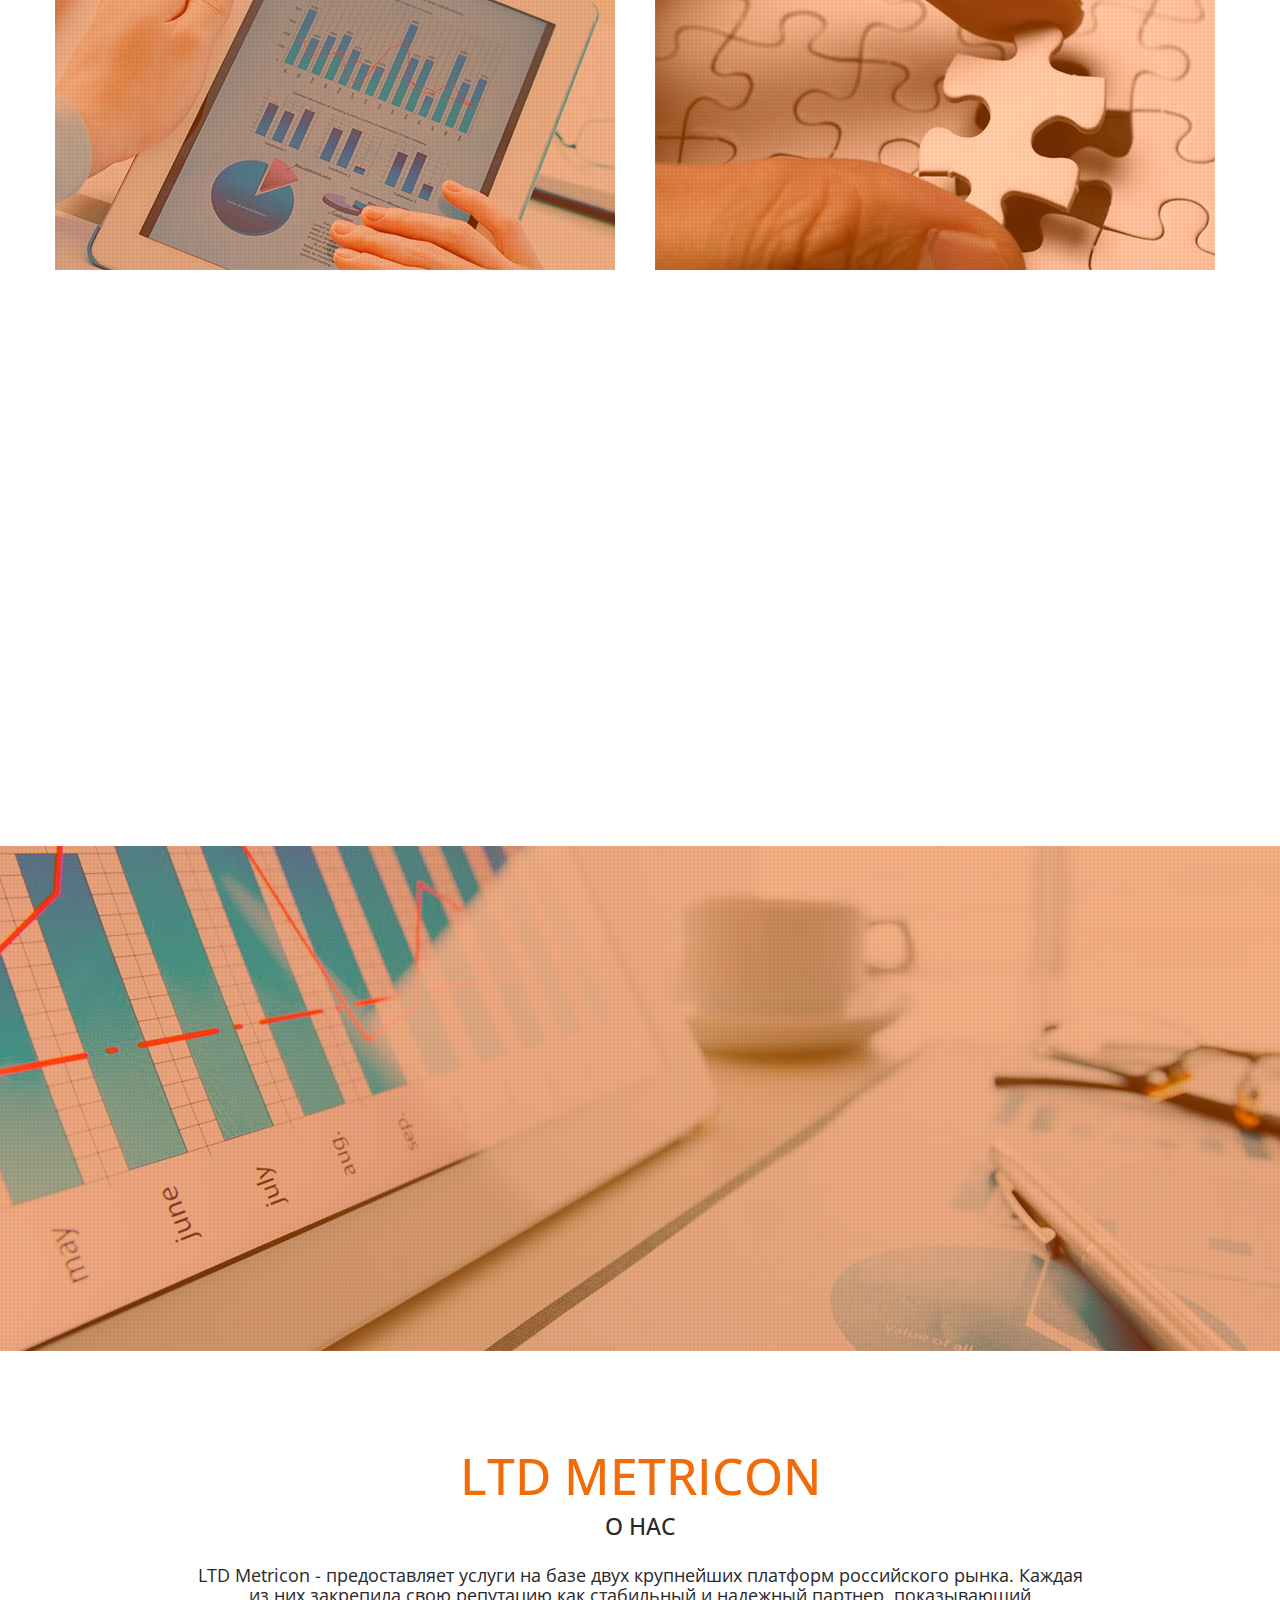
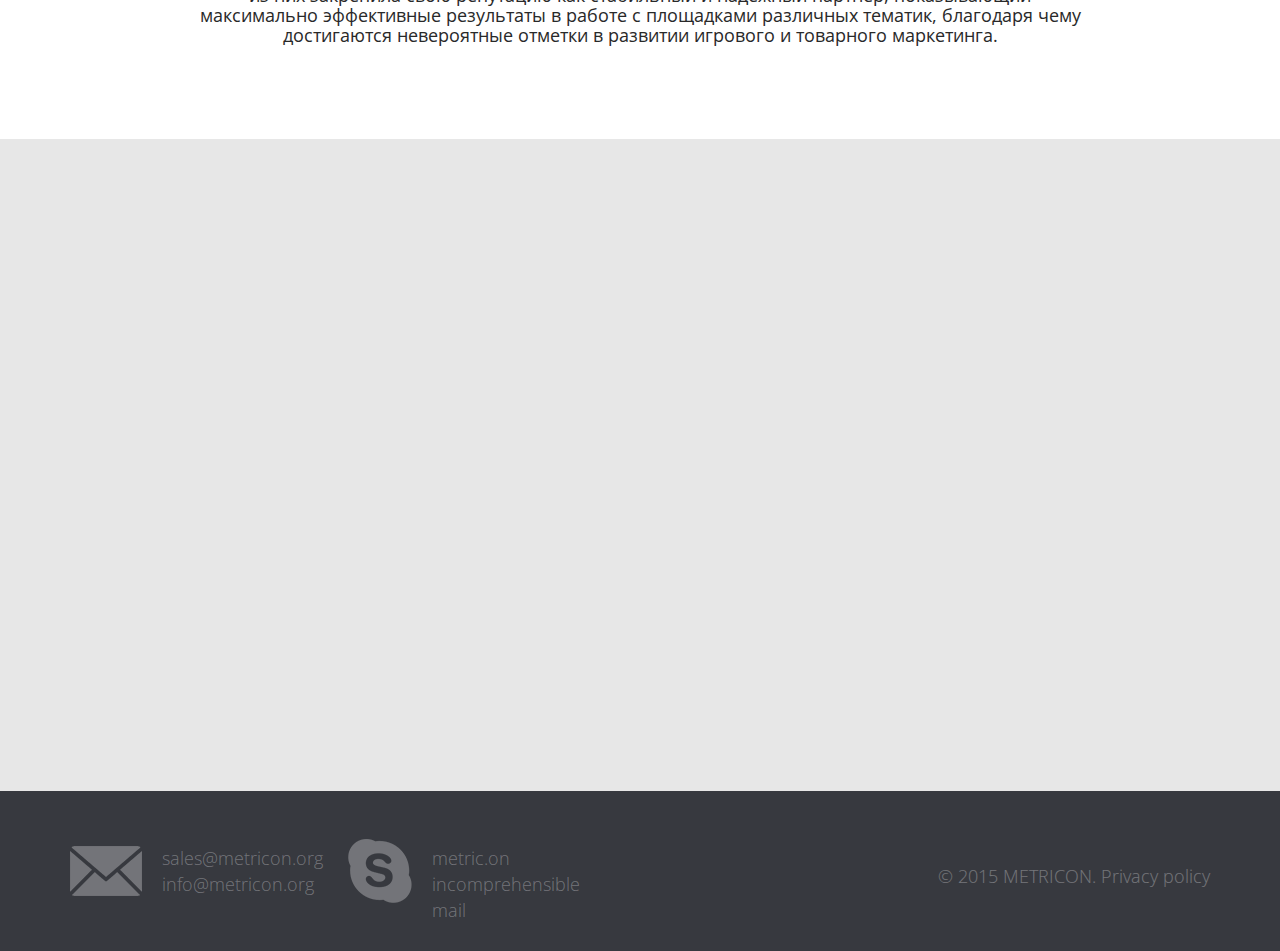
<file: metricon/metricon.html>
<!DOCTYPE html>
<html lang="ru">
  <head>
    <meta charset="utf-8">
    <meta http-equiv="X-UA-Compatible" content="IE=edge">
    <meta name="viewport" content="width=device-width, initial-scale=1">
    <title>LTD Metricon</title>
    

    <!-- Bootstrap -->
    <link href="css/bootstrap.css" rel="stylesheet">

    <!-- HTML5 Shim and Respond.js IE8 support of HTML5 elements and media queries -->
    <!-- WARNING: Respond.js doesn't work if you view the page via file:// -->
    <!--[if lt IE 9]>
      <script src="https://oss.maxcdn.com/libs/html5shiv/3.7.0/html5shiv.js"></script>
      <script src="https://oss.maxcdn.com/libs/respond.js/1.4.2/respond.min.js"></script>
    <![endif]-->
    <link rel="stylesheet" type="text/css" href="style.css">
    <link href='https://fonts.googleapis.com/css?family=Open+Sans:400,700,300&subset=latin,cyrillic' rel='stylesheet' type='text/css'>
    <link rel="stylesheet" type="text/css" href="wow-animation/animate.min.css">
  </head>
  <body>
    
    <div class="topmenu">
      <div class="container">        
        <div class="row">         
          <div class="col-md-6">
            <div class="logo">
              <img src="img/logo.png" alt="">
            </div>              
          </div>
          
          <div class="col-md-6">
            <form method="post" role="form" class="form-inline">
              <div class="form-group">  
                <input type="text" class="form-control" name="username"  placeholder="Username">
              </div>
              <div class="form-group">
                <input type="password" class="form-control" name="password" placeholder="Password">
              </div>
              <button type="submit" class="btn btn-warning">Login</button>
            </form>            
          </div>
        </div>
      </div>
    </div>

    <div id="carousel" class="carousel slide" data-ride="carousel" data-interval="3000">
       <!-- Индикаторы слайдов -->
      <ol class="carousel-indicators">
        <li class="active" data-target="#carousel" data-slide-to="0"></li>
        <li data-target="#carousel" data-slide-to="1"></li>
        <li data-target="#carousel" data-slide-to="2"></li>
      </ol>
       <!-- Слайды -->
      <div class="carousel-inner">
        <div class="item slider1 active">
          <div class="container">            
            <div class="carousel-caption slidertext1">
              <h1>LTD Metricon</h1>
              <p>- experienced marketing<br>and promoting online projects<br>and products company</p>
            </div>
          </div>
        </div>
        <div class="item slider2">
          <div class="container">            
            <div class="carousel-caption slidertext2">
              <p>Мы предоставляем посетителей, заинтересованных в Ваших предложениях.</p>
              <button type="button" class="btn btn-default">Read more</button>
            </div>
          </div>
        </div>
        <div class="item slider3">
          <div class="container">            
            <div class="carousel-caption slidertext3">              
              <p>Только высококачественный трафик!</p>
              <button type="button" class="btn btn-default">Read more</button>
            </div>
          </div>
        </div>
      </div>

      <!-- Стрелки переключения слайдов -->
      <a href="#carousel" class="left carousel-control" data-slide="prev">
        <span class="glyphicon glyphicon-chevron-left"></span>
      </a>
      <a href="#carousel" class="right carousel-control" data-slide="next">
        <span class="glyphicon glyphicon-chevron-right"></span>
      </a>
    </div>

    <div class="blocks">
      <div class="container">
        <div class="row">
          <div class="col-md-4">
            <div class="points advt wow bounceInLeft" data-wow-offset="150">
              <h2>РЕКЛАМОДАТЕЛЯМ</h2>
              <p>Вы исчерпали свои потенциалы классического рекламного инструментария, однако не получили достаточного 
              удовлетворения своих амбиций? Вы стремитесь к тому, чтоб Вашими товарами и услугами было заинтересовано как можно больше потребителей? LTD Metricon - поможет Вам достигнуть все поставленные цели в кротчайшие сроки.</p>
              <button type="button" class="btn btn-default">Read more</button>
            </div>
          </div>
          <div class="col-md-4">
            <div class="points web wow bounceInUp" data-wow-offset="150">
              <h2>ВЕБМАСТЕРАМ</h2>
              <p>Устали от сомнительных предложений Ваших рекламных брокеров? Агрессивная реклама доставляет дискомфорт Вашим посетителям? LTD Metricon - команда профессионалов, которая предоставит Вам  эффективные рекламные форматы с лучшими рекламодателями по самым 
              выгодным для Вас условиям!</p>
              <button type="button" class="btn btn-default">Read more</button>
            </div>
          </div>
          <div class="col-md-4">
            <div class="points partners wow bounceInRight" data-wow-offset="150">
              <h2>ПАРТНЕРАМ</h2>
              <p>LTD Metricon - Команда профессионалов, направляющая свои знания и навыки для получения требуемого результата. Основная цель нашей компании - создание высокодоходных бизнес-процессов, благодаря которым мы добиваемся развития двустороннего партнерства, показывающего желанные результаты для каждого потребителя услуг.</p>
              <button type="button" class="btn btn-default">Read more</button>
            </div>
          </div>
        </div>        
      </div>
    </div>

    <div class="middle">
      <div class="container">
        <div class="row">
          <div class="col-md-6">
            <div class="points2 web2">
              <h3 class="wow bounceInLeft" data-wow-offset="150">ВЕБМАСТЕРАМ</h3>
              <div class="wow bounceInUp" data-wow-offset="150">
                <h4>ЛУЧШИЕ РЕКЛАМНЫЕ ФОРМАТЫ</h4>
                <p>На рынке встречаются рекламные сети, которые не в состоянии со cтарта дать объективную оценку Вашему проекту, в результате чего Ваши возможные доходы прогнозируются не совсем корректно, однако обещания, не всегда соответствуют Вашим ожиданиям.</p>
                <p>В те моменты, когда Ваши рекламные брокеры стараются найти собственную выгоду, мы делаем все возможное, чтоб в первую очередь предоставить выгодные условия Вам! Мы заинтересованы в сотрудничестве с площадками различных тематик, для каждой из которых готовы предложить индивидуальные условия. Тарификация происходит в режиме реального времени, стабильность выплат приятно удивит каждого нового партнера.</p>
                <p> Начинайте зарабатывать с LTD Metricon, который предоставит Вам не только качественные рекламные материалы, но и надежного партнера на долгосрочный период.</p>
              </div>
            </div>
          </div>
          <div class="col-md-6">
            <div class="points2 advt2">
              <h3 class="wow bounceInRight" data-wow-offset="150">РЕКЛАМОДАТЕЛЯМ</h3>
              <div class="wow bounceInUp" data-wow-offset="150">
                <h4>ТОЛЬКО КАЧЕСТВЕННЫЙ ТРАФИК</h4>
                <p>Рынок нашего времени предлогает рекламодателям различные товары и услуги. Независимо от бюджета каждого рекламодателя, мы с радостью обсудим все возможные условия предстоящего сотрудничества и подберем именно то, которое в первую очередь окажется взаимовыгодной и будет показывать желанные результаты.</p>
                <p>Наша команда поможет Вам создать высокоэффективные компании, благодаря которым Ваши проекты будет посещать исключительно целевая аудитория. У нас нет цели просто заработать, наша главная задача заключается в том, чтоб сделать необходимый взнос, благодаря которому Ваши интересы будут достигнуты! Вам не только качественные рекламные материалы, но и надежного партнера на долгосрочный период.</p>
              </div>
            </div>
          </div>
        </div>
      </div>
      <div class="partners2">
        <div class="container">  
          <div class="textbox wow fadeIn" data-wow-delay="0.5s">
            <h3>ПАРТНЕРАМ</h3>
            <h4>ВЫСОКОДОХОДНЫЕ БИЗНЕС-ПРОЦЕССЫ</h4>
            <p>Наш охват составляет более 10 000 000 уникальных посетителей в месяц, ежесуточно наши пользователи совершают более 10 000 эффективных действий и продаж. Для наших партнеров предоставляются различные условия тарификации, которые в первую очередь ориентируются на результат. Мы предоставляем топовые площадки различных тематик, удобную и информативную платформу учета и аналитики. Пишите нам и мы более чем уверены, что благодаря усилиям двух сторон, мы с легкостью сможем найти решения для задач любой сложности.</p>
          </div>
         </div> 
      </div>
      <div class="container">
        <!-- <div class="row">
          <div class="col-md-2"></div>
          <div class="col-md-8"> -->
            <div class="about">
              <h3>LTD METRICON</h3>
              <h4>О НАС</h4>
              <p>LTD Metricon - предоставляет услуги на базе двух крупнейших платформ российского рынка. Каждая из них закрепила свою репутацию как стабильный и надежный партнер, показывающий максимально эффективные результаты в работе с площадками различных тематик, благодаря чему достигаются невероятные отметки в развитии игрового и товарного маркетинга.</p>
            </div>
          <!-- </div> -->
          <!-- <div class="col-md-2"></div> -->
        <!-- </div> -->
       <!-- </div>  -->
    </div>

    <div class="network">
      <div class="container">
        <div class="row">
          <div class="col-md-6">
            <div class="sq adforce wow zoomIn">
              <p>Рекламная сеть adforce.ru специализируется на выкупе баннерной рекламы. Данная платформа охватывает аудиторию различной возрастной категории и способна предоставить каждому посетителю максимально подходящую промо-страницу. Под каждую промо-страницу в индивидуальном порядке разрабатывается тематический баннер, способный с первых секунд передать всю суть предлагаемого продукта, благодаря чему партнер получает заинтересованного покупателя, совершившего целенаправленный клик, с целью реализации дальнейшего действия. </p>
              <p>Флеш баннера изготовляются в различных размерах, что позволяет сотрудничать со всеми проектами, занимая практически любое рекламной место, независимо от дизайна. Таким образом данная платформа способна охватывать максимум аудитории российского рынка, которая в итоге становится активными игроками или же покупателями.</p>
            </div>
          </div>
          <div class="col-md-6">
            <div class="sq utarget wow zoomIn">
              <p>Рекламная сеть utarget.ru - является мультиформатной рекламной платформой, предоставляющая трафик высокого качества. Благодаря технологиям узкого таргетинга, партнеры получают не просто рекламную единицу, а заинтересованных покупателей, готовых совершать действия на сайте рекламодателя.</p>
              <p>Профильным форматом рекламной сети является Click Under - фоновое окно промо-страницы рекламодателя, открывающееся при клике в любом месте сайта-источника.</p>
            </div>  
          </div>
        </div>  
      </div>
    </div>

    <footer>
      <div class="container">
        <div class="col-md-7">
          <div class="icon icon-mail"></div>
          <div class="contacts">
            <div><a href="#">sales@metricon.org</a></div>
            <div><a href="#">info@metricon.org</a></div>
          </div>    
          <div class="icon icon-skype"></div>
          <div class="contacts">
            <div><a href="#">metric.on</a></div>
            <div><a href="#">incomprehensible mail</a></div>
          </div>
        </div>
        <div class="col-md-5 copy">© 2015 METRICON. Privacy policy</div>
      </div>
    </footer>

    

    <!-- jQuery (necessary for Bootstrap's JavaScript plugins) -->
    <script src="https://ajax.googleapis.com/ajax/libs/jquery/1.11.0/jquery.min.js"></script>
    <!-- Include all compiled plugins (below), or include individual files as needed -->
    <script src="js/bootstrap.js"></script>
    <script src="wow-animation/wow.min.js"></script>
    <script>
        new WOW().init();
    </script>
  </body>
</html>
</file>
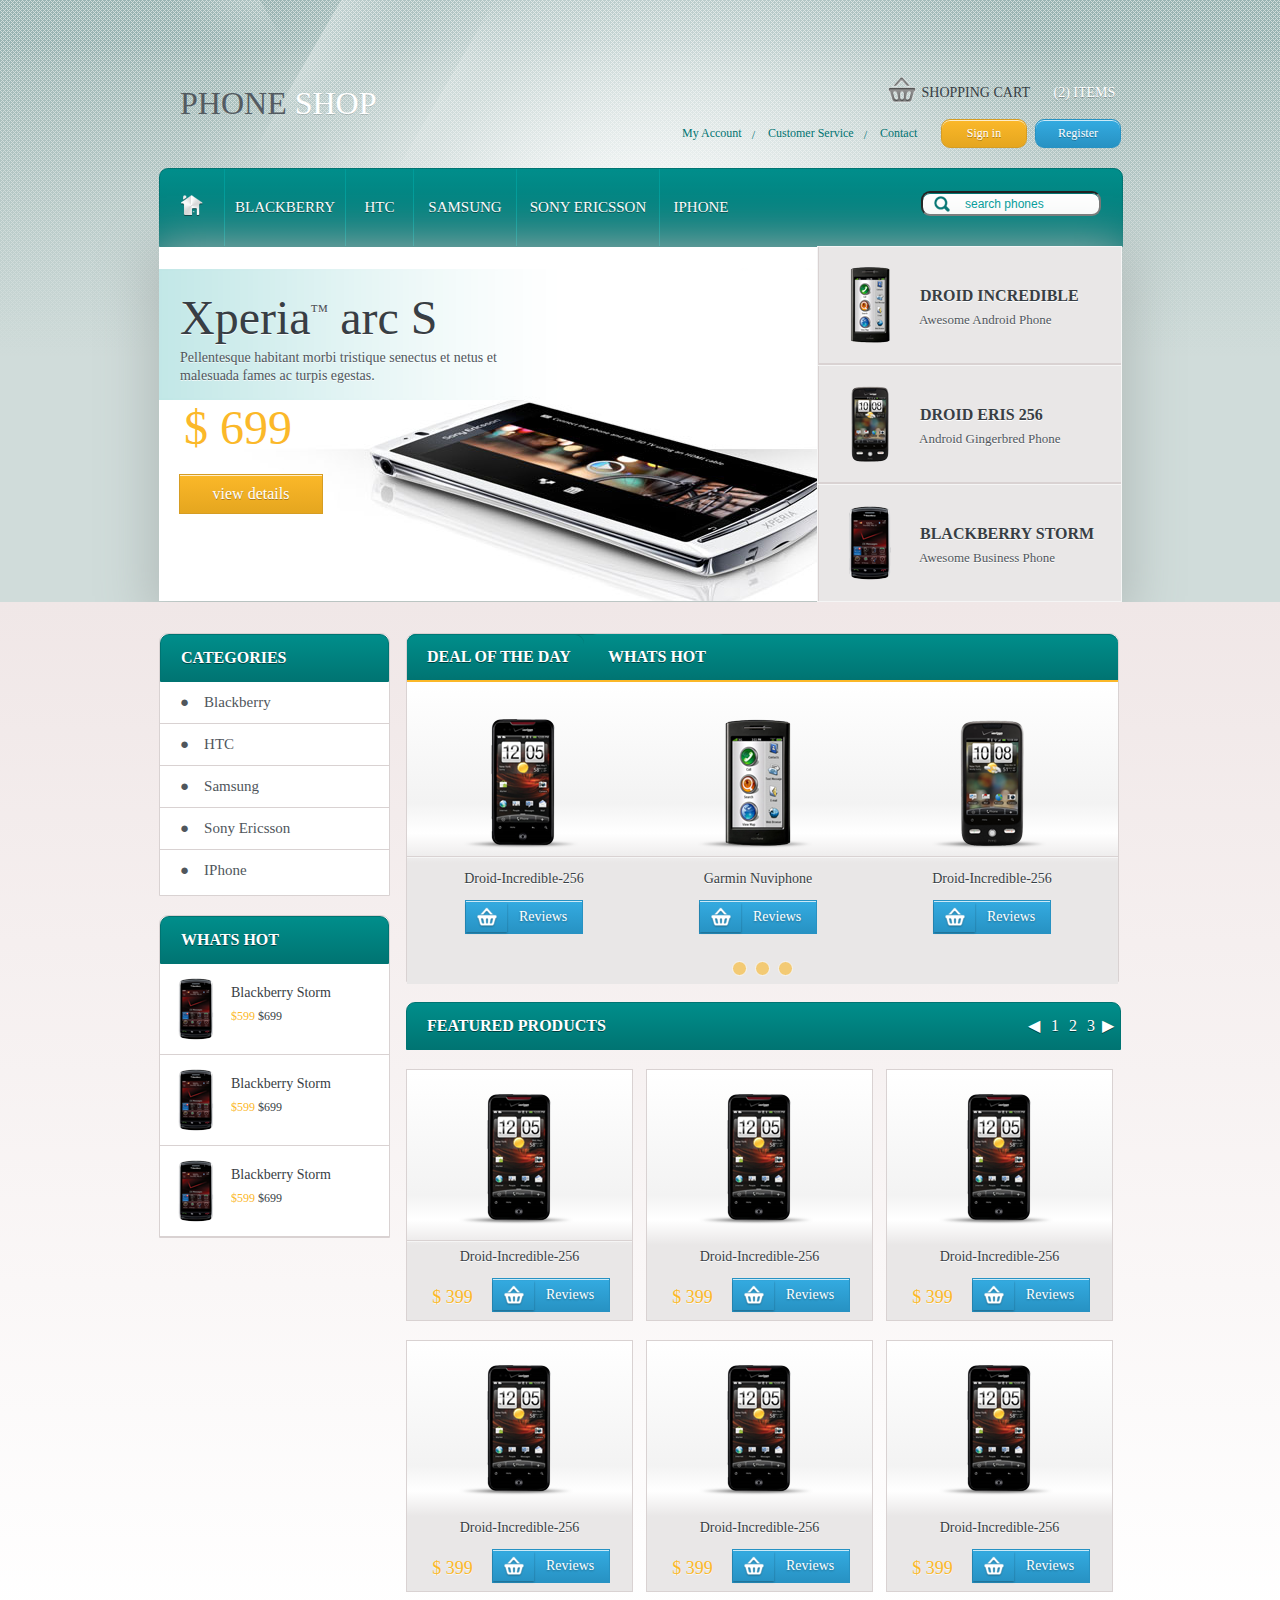
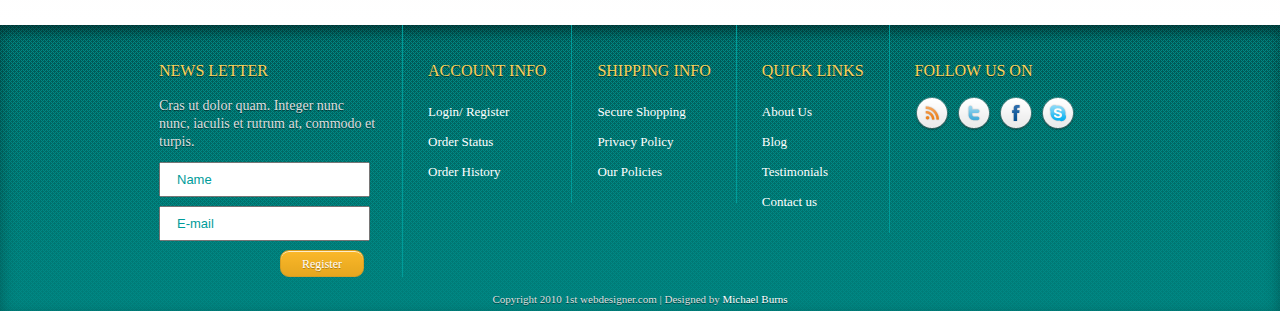
<file: phoneshop/maket5.html>
<!DOCTYPE html>
<html lang="en">
<head>
	<meta charset="UTF-8">
	<title>Maket5</title>
	<link rel="stylesheet" type="text/css" href="style5.css">
</head>
<body>
	<div class="header">
		<div class="container">
			<div class="logo">
				PHONE <span>SHOP</span>
			</div>
			<div class="cart">
				<div class="shcart">
					SHOPPING CART
				</div>
				<div class="items">
					(2) ITEMS
				</div>				
			</div>
			<div class="q topnav">
				<a href="#">Register</a>
				<a href="#">Sign in</a>
				<ul>
					<li><a href="#">My Account</a></li>/ 
					<li><a href="#">Customer Service</a></li>/ 
					<li><a href="#">Contact</a></li>
				</ul>				
			</div>
			<div class="q base">
				<div class="c home">
					<img src="img/home.png" alt="home">
					<div class="arrow">▲</div>
				</div>
				<div class="c bb">
					BLACKBERRY
					<div class="arrow">▲</div>
					</div>
				<div class="c htc">
					HTC
					<div class="arrow">▲</div>
					</div>
				<div class="c sg">
					SAMSUNG
					<div class="arrow">▲</div>
					</div>
				<div class="c se">
					SONY ERICSSON
					<div class="arrow">▲</div>
					</div>
				<div class="c ip">
					IPHONE
					<div class="arrow">▲</div>
					</div>				
					<input type="search" placeholder="search phones">			
			</div>
			<div class="banner">
				<div class="textbox">
					<h1>Xperia<sup>™</sup> arc S</h1>
					<p>
						Pellentesque habitant morbi tristique senectus et netus et <br>malesuada fames ac turpis egestas.
					</p>
				</div>
				<div class="price">
					$ 699
				</div>
				<a href="#">view details</a>
				<div class="menu">
					<div class="item">
						<img src="img/arrow.png">
						<img class="phone" src="img/phone1.png">
						<h2>DROID INCREDIBLE</h2>
						<p>Awesome Android Phone</p>
					</div>
					<div class="item">
						<img src="img/arrow.png">
						<img class="phone" src="img/phone2.png">
						<h2>DROID ERIS 256</h2>
						<p>Android Gingerbred Phone</p>
					</div>
					<div class="item ">
						<img src="img/arrow.png">
						<img class="phone" src="img/phone3.png">
						<h2>BLACKBERRY STORM</h2>
						<p>Awesome Business Phone</p>
					</div>
				</div>
			</div>
		</div>
	</div>

	<div class="middle">
		<div class="container q">
			<div class="sidebar">
				<div class="categories">
					<h3>CATEGORIES</h3>		
					<p>Blackberry</p>
					<p>HTC</p>
					<p>Samsung</p>
					<p>Sony Ericsson</p>
					<p>IPhone</p>
				</div>
				<div class="whats">
					<h3>WHATS HOT</h3>
					<div>
						<img src="img/whats.png">
						<h4>Blackberry Storm</h4>
						<p><span>$599</span> $699</p>
					</div>
					<div>
						<img src="img/whats.png">
						<h4>Blackberry Storm</h4>
						<p><span>$599</span> $699</p>
					</div>
					<div>
						<img src="img/whats.png">
						<h4>Blackberry Storm</h4>
						<p><span>$599</span> $699</p>
					</div>
				</div>
			</div>
			<div class="deals">
				<div class="f">
					<h3 class="day">DEAL OF THE DAY</h3>
					<h3 class="hot">WHATS HOT</h3>
				</div>
				<div class="m q">
					<div class="points">
						<img src="img/tel1.png">
						<img src="img/shadow.png">
						<h4>Droid-Incredible-256</h4>
						<div class="buttons">
							<a href="#">Reviews</a>
						</div>
					</div>
					<div class="points">
						<img src="img/tel2.png">
						<img src="img/shadow.png">
						<h4>Garmin Nuviphone</h4>
						<div class="buttons">
							<a href="#">Reviews</a>
						</div>
					</div>
					<div class="points">
						<img src="img/tel3.png">
						<img src="img/shadow.png">
						<h4>Droid-Incredible-256</h4>
						<div class="buttons">
							<a href="#">Reviews</a>
						</div>
					</div>
					<div class="dots">
						<i></i>
						<i></i>
						<i></i>
					</div>
					<div class="line"></div>
				</div>
			</div>
			<div class="products">
				<div class="featured">
					<h3>FEATURED PRODUCTS</h3>
					<div class="leaf">
						<div>1</div>
						<div>2</div>
						<div>3</div>
					</div>
				</div>
				<div class="q">
					<div class="points2">
						<img class="pic" src="img/tel1.png">
						<img src="img/shadow.png">
						<div class="line"></div>
						<h4>Droid-Incredible-256</h4>
						<div class="price">$ 399</div>
						<div class="buttons">
							<a href="#">Reviews</a>
						</div>
					</div>
					<div class="points2">
						<img class="pic" src="img/tel1.png">
						<img src="img/shadow.png">
						<h4>Droid-Incredible-256</h4>
						<div class="price">$ 399</div>
						<div class="buttons">
							<a href="#">Reviews</a>
						</div>
					</div>
					<div class="points2 last">
						<img class="pic" src="img/tel1.png">
						<img src="img/shadow.png">
						<h4>Droid-Incredible-256</h4>
						<div class="price">$ 399</div>
						<div class="buttons">
							<a href="#">Reviews</a>
						</div>
					</div>
					<div class="points2">
						<img class="pic" src="img/tel1.png">
						<img src="img/shadow.png">
						<h4>Droid-Incredible-256</h4>
						<div class="price">$ 399</div>
						<div class="buttons">
							<a href="#">Reviews</a>
						</div>
					</div>
					<div class="points2">
						<img class="pic" src="img/tel1.png">
						<img src="img/shadow.png">
						<h4>Droid-Incredible-256</h4>
						<div class="price">$ 399</div>
						<div class="buttons">
							<a href="#">Reviews</a>
						</div>
					</div>
					<div class="points2 last">
						<img class="pic" src="img/tel1.png">
						<img src="img/shadow.png">
						<h4>Droid-Incredible-256</h4>
						<div class="price">$ 399</div>
						<div class="buttons">
							<a href="#">Reviews</a>
						</div>
					</div>
				</div>
			</div>
		</div>
	</div>
	
	<footer>
		<div class="container">
			<div class="q">
			<div class="info letter">
				<h5>NEWS LETTER</h5>
				<p>Cras ut dolor quam. Integer nunc nunc, iaculis et rutrum at, commodo et turpis.</p>
				<input type="text" placeholder="Name">
				<input type="text" placeholder="E-mail">
				<div><a href="#">Register</a></div>
			</div>
			<div class="info mid">
				<h5>ACCOUNT INFO</h5>
				<ul>
					<li>Login/ Register</li>
					<li>Order Status</li>
					<li>Order History</li>
				</ul>
			</div>
			<div class="info mid">
				<h5>SHIPPING INFO</h5>
				<ul>
					<li>Secure Shopping</li>
					<li>Privacy Policy</li>
					<li>Our Policies</li>
				</ul>
			</div>
			<div class="info mid">
				<h5>QUICK LINKS</h5>
				<ul>
					<li>About Us</li>
					<li>Blog</li>
					<li>Testimonials</li>
					<li>Contact us</li>
				</ul>
			</div>
			<div class="info follow">
				<h5>FOLLOW US ON</h5>
				<img src="img/link1.png" alt="wi-fi">
				<img src="img/link2.png" alt="twitter">
				<img src="img/link3.png" alt="facebook">
				<img src="img/link4.png" alt="skype">
			</div>
			</div>	
			<div class="copy">
				Copyright 2010 1st webdesigner.com  | Designed by <span>Michael Burns</span>
			</div>		
		</div>
	</footer>
</body>
</html>
</file>
<file: assets/css/simple-line-icons.css>
@font-face {
	font-family: 'Simple-Line-Icons';
	src:url('../fonts/Simple-Line-Icons.eot');
	src:url('../fonts/Simple-Line-Icons.eot?#iefix') format('embedded-opentype'),
		url('../fonts/Simple-Line-Icons.woff') format('woff'),
		url('../fonts/Simple-Line-Icons.ttf') format('truetype'),
		url('../fonts/Simple-Line-Icons.svg#Simple-Line-Icons') format('svg');
	font-weight: normal;
	font-style: normal;
}

/* Use the following CSS code if you want to use data attributes for inserting your icons */
[data-icon]:before {
	font-family: 'Simple-Line-Icons';
	content: attr(data-icon);
	speak: none;
	font-weight: normal;
	font-variant: normal;
	text-transform: none;
	line-height: 1;
	-webkit-font-smoothing: antialiased;
	-moz-osx-font-smoothing: grayscale;
}

/* Use the following CSS code if you want to have a class per icon */
/*
Instead of a list of all class selectors,
you can use the generic selector below, but it's slower:
[class*="icon-"] {
*/
.icon-user-female, .icon-user-follow, .icon-user-following, .icon-user-unfollow, .icon-trophy, .icon-screen-smartphone, .icon-screen-desktop, .icon-plane, .icon-notebook, .icon-moustache, .icon-mouse, .icon-magnet, .icon-energy, .icon-emoticon-smile, .icon-disc, .icon-cursor-move, .icon-crop, .icon-credit-card, .icon-chemistry, .icon-user, .icon-speedometer, .icon-social-youtube, .icon-social-twitter, .icon-social-tumblr, .icon-social-facebook, .icon-social-dropbox, .icon-social-dribbble, .icon-shield, .icon-screen-tablet, .icon-magic-wand, .icon-hourglass, .icon-graduation, .icon-ghost, .icon-game-controller, .icon-fire, .icon-eyeglasses, .icon-envelope-open, .icon-envelope-letter, .icon-bell, .icon-badge, .icon-anchor, .icon-wallet, .icon-vector, .icon-speech, .icon-puzzle, .icon-printer, .icon-present, .icon-playlist, .icon-pin, .icon-picture, .icon-map, .icon-layers, .icon-handbag, .icon-globe-alt, .icon-globe, .icon-frame, .icon-folder-alt, .icon-film, .icon-feed, .icon-earphones-alt, .icon-earphones, .icon-drop, .icon-drawer, .icon-docs, .icon-directions, .icon-direction, .icon-diamond, .icon-cup, .icon-compass, .icon-call-out, .icon-call-in, .icon-call-end, .icon-calculator, .icon-bubbles, .icon-briefcase, .icon-book-open, .icon-basket-loaded, .icon-basket, .icon-bag, .icon-action-undo, .icon-action-redo, .icon-wrench, .icon-umbrella, .icon-trash, .icon-tag, .icon-support, .icon-size-fullscreen, .icon-size-actual, .icon-shuffle, .icon-share-alt, .icon-share, .icon-rocket, .icon-question, .icon-pie-chart, .icon-pencil, .icon-note, .icon-music-tone-alt, .icon-music-tone, .icon-microphone, .icon-loop, .icon-logout, .icon-login, .icon-list, .icon-like, .icon-home, .icon-grid, .icon-graph, .icon-equalizer, .icon-dislike, .icon-cursor, .icon-control-start, .icon-control-rewind, .icon-control-play, .icon-control-pause, .icon-control-forward, .icon-control-end, .icon-calendar, .icon-bulb, .icon-bar-chart, .icon-arrow-up, .icon-arrow-right, .icon-arrow-left, .icon-arrow-down, .icon-ban, .icon-bubble, .icon-camcorder, .icon-camera, .icon-check, .icon-clock, .icon-close, .icon-cloud-download, .icon-cloud-upload, .icon-doc, .icon-envelope, .icon-eye, .icon-flag, .icon-folder, .icon-heart, .icon-info, .icon-key, .icon-link, .icon-lock, .icon-lock-open, .icon-magnifier, .icon-magnifier-add, .icon-magnifier-remove, .icon-paper-clip, .icon-paper-plane, .icon-plus, .icon-pointer, .icon-power, .icon-refresh, .icon-reload, .icon-settings, .icon-star, .icon-symbol-female, .icon-symbol-male, .icon-target, .icon-volume-1, .icon-volume-2, .icon-volume-off, .icon-users {
	font-family: 'Simple-Line-Icons';
	speak: none;
	font-style: normal;
	font-weight: normal;
	font-variant: normal;
	text-transform: none;
	line-height: 1;
	-webkit-font-smoothing: antialiased;
}
.icon-user-female:before {
	content: "\e000";
}
.icon-user-follow:before {
	content: "\e002";
}
.icon-user-following:before {
	content: "\e003";
}
.icon-user-unfollow:before {
	content: "\e004";
}
.icon-trophy:before {
	content: "\e006";
}
.icon-screen-smartphone:before {
	content: "\e010";
}
.icon-screen-desktop:before {
	content: "\e011";
}
.icon-plane:before {
	content: "\e012";
}
.icon-notebook:before {
	content: "\e013";
}
.icon-moustache:before {
	content: "\e014";
}
.icon-mouse:before {
	content: "\e015";
}
.icon-magnet:before {
	content: "\e016";
}
.icon-energy:before {
	content: "\e020";
}
.icon-emoticon-smile:before {
	content: "\e021";
}
.icon-disc:before {
	content: "\e022";
}
.icon-cursor-move:before {
	content: "\e023";
}
.icon-crop:before {
	content: "\e024";
}
.icon-credit-card:before {
	content: "\e025";
}
.icon-chemistry:before {
	content: "\e026";
}
.icon-user:before {
	content: "\e005";
}
.icon-speedometer:before {
	content: "\e007";
}
.icon-social-youtube:before {
	content: "\e008";
}
.icon-social-twitter:before {
	content: "\e009";
}
.icon-social-tumblr:before {
	content: "\e00a";
}
.icon-social-facebook:before {
	content: "\e00b";
}
.icon-social-dropbox:before {
	content: "\e00c";
}
.icon-social-dribbble:before {
	content: "\e00d";
}
.icon-shield:before {
	content: "\e00e";
}
.icon-screen-tablet:before {
	content: "\e00f";
}
.icon-magic-wand:before {
	content: "\e017";
}
.icon-hourglass:before {
	content: "\e018";
}
.icon-graduation:before {
	content: "\e019";
}
.icon-ghost:before {
	content: "\e01a";
}
.icon-game-controller:before {
	content: "\e01b";
}
.icon-fire:before {
	content: "\e01c";
}
.icon-eyeglasses:before {
	content: "\e01d";
}
.icon-envelope-open:before {
	content: "\e01e";
}
.icon-envelope-letter:before {
	content: "\e01f";
}
.icon-bell:before {
	content: "\e027";
}
.icon-badge:before {
	content: "\e028";
}
.icon-anchor:before {
	content: "\e029";
}
.icon-wallet:before {
	content: "\e02a";
}
.icon-vector:before {
	content: "\e02b";
}
.icon-speech:before {
	content: "\e02c";
}
.icon-puzzle:before {
	content: "\e02d";
}
.icon-printer:before {
	content: "\e02e";
}
.icon-present:before {
	content: "\e02f";
}
.icon-playlist:before {
	content: "\e030";
}
.icon-pin:before {
	content: "\e031";
}
.icon-picture:before {
	content: "\e032";
}
.icon-map:before {
	content: "\e033";
}
.icon-layers:before {
	content: "\e034";
}
.icon-handbag:before {
	content: "\e035";
}
.icon-globe-alt:before {
	content: "\e036";
}
.icon-globe:before {
	content: "\e037";
}
.icon-frame:before {
	content: "\e038";
}
.icon-folder-alt:before {
	content: "\e039";
}
.icon-film:before {
	content: "\e03a";
}
.icon-feed:before {
	content: "\e03b";
}
.icon-earphones-alt:before {
	content: "\e03c";
}
.icon-earphones:before {
	content: "\e03d";
}
.icon-drop:before {
	content: "\e03e";
}
.icon-drawer:before {
	content: "\e03f";
}
.icon-docs:before {
	content: "\e040";
}
.icon-directions:before {
	content: "\e041";
}
.icon-direction:before {
	content: "\e042";
}
.icon-diamond:before {
	content: "\e043";
}
.icon-cup:before {
	content: "\e044";
}
.icon-compass:before {
	content: "\e045";
}
.icon-call-out:before {
	content: "\e046";
}
.icon-call-in:before {
	content: "\e047";
}
.icon-call-end:before {
	content: "\e048";
}
.icon-calculator:before {
	content: "\e049";
}
.icon-bubbles:before {
	content: "\e04a";
}
.icon-briefcase:before {
	content: "\e04b";
}
.icon-book-open:before {
	content: "\e04c";
}
.icon-basket-loaded:before {
	content: "\e04d";
}
.icon-basket:before {
	content: "\e04e";
}
.icon-bag:before {
	content: "\e04f";
}
.icon-action-undo:before {
	content: "\e050";
}
.icon-action-redo:before {
	content: "\e051";
}
.icon-wrench:before {
	content: "\e052";
}
.icon-umbrella:before {
	content: "\e053";
}
.icon-trash:before {
	content: "\e054";
}
.icon-tag:before {
	content: "\e055";
}
.icon-support:before {
	content: "\e056";
}
.icon-size-fullscreen:before {
	content: "\e057";
}
.icon-size-actual:before {
	content: "\e058";
}
.icon-shuffle:before {
	content: "\e059";
}
.icon-share-alt:before {
	content: "\e05a";
}
.icon-share:before {
	content: "\e05b";
}
.icon-rocket:before {
	content: "\e05c";
}
.icon-question:before {
	content: "\e05d";
}
.icon-pie-chart:before {
	content: "\e05e";
}
.icon-pencil:before {
	content: "\e05f";
}
.icon-note:before {
	content: "\e060";
}
.icon-music-tone-alt:before {
	content: "\e061";
}
.icon-music-tone:before {
	content: "\e062";
}
.icon-microphone:before {
	content: "\e063";
}
.icon-loop:before {
	content: "\e064";
}
.icon-logout:before {
	content: "\e065";
}
.icon-login:before {
	content: "\e066";
}
.icon-list:before {
	content: "\e067";
}
.icon-like:before {
	content: "\e068";
}
.icon-home:before {
	content: "\e069";
}
.icon-grid:before {
	content: "\e06a";
}
.icon-graph:before {
	content: "\e06b";
}
.icon-equalizer:before {
	content: "\e06c";
}
.icon-dislike:before {
	content: "\e06d";
}
.icon-cursor:before {
	content: "\e06e";
}
.icon-control-start:before {
	content: "\e06f";
}
.icon-control-rewind:before {
	content: "\e070";
}
.icon-control-play:before {
	content: "\e071";
}
.icon-control-pause:before {
	content: "\e072";
}
.icon-control-forward:before {
	content: "\e073";
}
.icon-control-end:before {
	content: "\e074";
}
.icon-calendar:before {
	content: "\e075";
}
.icon-bulb:before {
	content: "\e076";
}
.icon-bar-chart:before {
	content: "\e077";
}
.icon-arrow-up:before {
	content: "\e078";
}
.icon-arrow-right:before {
	content: "\e079";
}
.icon-arrow-left:before {
	content: "\e07a";
}
.icon-arrow-down:before {
	content: "\e07b";
}
.icon-ban:before {
	content: "\e07c";
}
.icon-bubble:before {
	content: "\e07d";
}
.icon-camcorder:before {
	content: "\e07e";
}
.icon-camera:before {
	content: "\e07f";
}
.icon-check:before {
	content: "\e080";
}
.icon-clock:before {
	content: "\e081";
}
.icon-close:before {
	content: "\e082";
}
.icon-cloud-download:before {
	content: "\e083";
}
.icon-cloud-upload:before {
	content: "\e084";
}
.icon-doc:before {
	content: "\e085";
}
.icon-envelope:before {
	content: "\e086";
}
.icon-eye:before {
	content: "\e087";
}
.icon-flag:before {
	content: "\e088";
}
.icon-folder:before {
	content: "\e089";
}
.icon-heart:before {
	content: "\e08a";
}
.icon-info:before {
	content: "\e08b";
}
.icon-key:before {
	content: "\e08c";
}
.icon-link:before {
	content: "\e08d";
}
.icon-lock:before {
	content: "\e08e";
}
.icon-lock-open:before {
	content: "\e08f";
}
.icon-magnifier:before {
	content: "\e090";
}
.icon-magnifier-add:before {
	content: "\e091";
}
.icon-magnifier-remove:before {
	content: "\e092";
}
.icon-paper-clip:before {
	content: "\e093";
}
.icon-paper-plane:before {
	content: "\e094";
}
.icon-plus:before {
	content: "\e095";
}
.icon-pointer:before {
	content: "\e096";
}
.icon-power:before {
	content: "\e097";
}
.icon-refresh:before {
	content: "\e098";
}
.icon-reload:before {
	content: "\e099";
}
.icon-settings:before {
	content: "\e09a";
}
.icon-star:before {
	content: "\e09b";
}
.icon-symbol-female:before {
	content: "\e09c";
}
.icon-symbol-male:before {
	content: "\e09d";
}
.icon-target:before {
	content: "\e09e";
}
.icon-volume-1:before {
	content: "\e09f";
}
.icon-volume-2:before {
	content: "\e0a0";
}
.icon-volume-off:before {
	content: "\e0a1";
}
.icon-users:before {
	content: "\e001";
}
</file>
<file: assets/css/style.css>
@import url(http://fonts.googleapis.com/css?family=Raleway:400,300,500,700,800);
@import url(http://fonts.googleapis.com/css?family=Lobster);

/*!
 * Clean v2.0.0
 * Homepage: http://scripteden.com
 * Copyright 2015 Script Eden
 * Licensed under MIT
*/

body {
	font: 300 14px/1.8 'Raleway', sans-serif;
	color: #666;
	overflow-x: hidden;
}

img {
	max-width: 100%;
	height: auto;
}

a {
	color: #E7746F;
}

a:hover {
	text-decoration: none;
	color: #999;
}

/* ---------------------------------------------- /*
 * Transition elsements
/* ---------------------------------------------- */


.navbar a,
.form-control {
	-webkit-transition: all 0.4s ease-in-out 0s;
	   -moz-transition: all 0.4s ease-in-out 0s;
		-ms-transition: all 0.4s ease-in-out 0s;
		 -o-transition: all 0.4s ease-in-out 0s;
			transition: all 0.4s ease-in-out 0s;
}

a,
.btn {
	-webkit-transition: all 0.125s ease-in-out 0s;
	   -moz-transition: all 0.125s ease-in-out 0s;
		-ms-transition: all 0.125s ease-in-out 0s;
		 -o-transition: all 0.125s ease-in-out 0s;
			transition: all 0.125s ease-in-out 0s;
}

/* ---------------------------------------------- /*
 * Reset box-shadow
/* ---------------------------------------------- */

.btn,
.form-control,
.form-control:hover,
.form-control:focus,
.navbar-custom .dropdown-menu {
	-webkit-box-shadow: none;
			box-shadow: none;
}

/* ---------------------------------------------- /*
 * Typography
/* ---------------------------------------------- */

h1, h2, h3, h4, h5, h6 {
	font: 700 40px/1.2 Raleway, sans-serif;
	text-transform: uppercase;
	letter-spacing: 5px;
	margin: 5px 0 5px;
	color: #222;
}

h2 {
	font-size: 30px;
	margin: 0 0 30px;
}

h3 {
	font-size: 13px;
	letter-spacing: 1px;
	margin: 0 0 5px;
}

h4 {
	font-size: 12px;
	letter-spacing: 1px;
}

h5 {
	font-size: 12px;
	letter-spacing: 1px;
	font-weight: 400;
}

h6 {
	font-size: 11px;
	letter-spacing: 1px;
	font-weight: 400;
}

/* ---------------------------------------------- /*
 * Reset border-radius
/* ---------------------------------------------- */

.btn,
.iconbox,
.progress,
#filter li,
.scroll-up a,
.form-control,
.input-group-addon {
	-webkit-border-radius: 3px;
	   -moz-border-radius: 3px;
		 -o-border-radius: 3px;
			border-radius: 3px;
}


/* ---------------------------------------------- /*
 * Input-group
/* ---------------------------------------------- */

.input-group .form-control {
	z-index: auto;
}

.input-group-addon {
	background: #D8E1E4;
	border: 2px solid #D8E1E4;
	padding: 6px 15px;
	font-weight: 700;
}

/* ---------------------------------------------- /*
 * Inputs styles
/* ---------------------------------------------- */

.form-control {
	background: #FFF;
	border: 1px solid #D8E1E4;
	font-size: 12px;
	padding: 0 15px;
}

.form-control:focus{
    border-color: rgba(135, 135, 135, 0.7);
}

.input-lg,
.form-horizontal .form-group-lg .form-control {
	height: 38px;
	font-size: 13px;
}

.input-sm,
.form-horizontal .form-group-sm .form-control {
	font-size: 11px;
	height: 30px;
}

textarea.form-control {
	padding: 15px;
    max-width: 100%;
    min-width: 100%;
}

/* ---------------------------------------------- /*
 * Custom button style
/* ---------------------------------------------- */

.btn {
	font-family: Raleway, sans-serif;
	text-transform: uppercase;
	letter-spacing: 1px;
	font-size: 13px;
	padding: 8px 26px;
	border: 0;
}

.btn:hover,
.btn:focus,
.btn:active,
.btn.active {
	outline: inherit !important;
}

/* Button size */

.btn-lg,
.btn-group-lg > .btn {
	padding: 10px 25px;
	font-size: 13px;
    background: rgba(17, 17, 17, 0.8);
    color: #fff;
}
.btn-lg:hover,
.btn-group-lg > .btn:hover{
    background: rgba(17, 17, 17, 1.8);
    color: #fff;
}

.btn-sm,
.btn-group-sm > .btn {
	padding: 6px 25px;
	font-size: 11px;
}

.btn-xs,
.btn-group-xs > .btn {
	padding: 5px 25px;
	font-size: 10px;
}

.btn .icon-before {
	margin-right: 6px;
}

.btn .icon-after {
	margin-left: 6px;
}

/* ---------------------------------------------- /*
 * General Styles
/* ---------------------------------------------- */

.pfblock {
	padding: 120px 0 100px;
}

.pfblock-gray {
	background: #f5f5f5;
}

.pfblock-image {
	padding: 0;
}

.calltoaction h1,
.calltoaction h2,
.calltoaction h3,
.calltoaction h4,
.calltoaction h5,
.calltoaction h6,
.pfblock-image,
.pfblock-image h1,
.pfblock-image h2,
.pfblock-image h3,
.pfblock-image h4,
.pfblock-image h5,
.pfblock-image h6 {
	color: #fff;
}

.pfblock-header {
	text-align: center;
	margin: 0 0 60px;
}

.pfblock-header-left {
	text-align: left;
}

.pfblock-header-left .pfblock-line {
	width: inherit;
	margin: 30px 0;
}

.pfblock-title{
    font-weight: 800;
}

.pfblock-subtitle {
	font-family: Raleway, "Times New Roman", Times, sans-serif;
	font-style: normal;
	font-size: 18px;
}

.pfblock-line {
	background: rgba(135, 135, 135, 0.5);
	width: 100px;
	height: 1px;
	margin: 30px auto;
}

.pfblock-icon {
	font-size: 32px;
}
.calltoaction *{
    text-align: center;
}
.calltoaction {
    background: url(../images/item-3.jpg);
	background-color: #222;
	background-repeat: no-repeat;
	background-position: 0 0;
	-webkit-background-size: cover;
	   -moz-background-size: cover;
		 -o-background-size: cover;
			background-size: cover;
	padding: 50px 0;
	color: #999;
}

.calltoaction h2 {
	font-size: 20px;
	letter-spacing: 1px;
	margin-bottom: 5px;
}

.calltoaction-decription{
    padding-top: 20px;
    padding-bottom: 30px;
    font-size: 20px;
    color: #fff;
}

.calltoaction-btn {
	text-align: center;
}

.calltoaction-btn > .btn {
    background: rgba(255, 255, 255, .8);
    color: #111;
	margin-top: 5px;
	margin-bottom: 5px;
}
.calltoaction-btn > .btn:hover{
    background: #fff;
}

.long-down {
	margin-bottom: 40px;
}

/* ---------------------------------------------- /*
 * Home
/* ---------------------------------------------- */

#home {
	background: url(../images/cover.jpg);
	background-color: #222;
	background-attachment: fixed;
	background-repeat: no-repeat;
	background-position: 50% 50%;
	-webkit-background-size: cover;
	   -moz-background-size: cover;
		 -o-background-size: cover;
			background-size: cover;
	padding: 0;
}

.home-overlay {
    background-color: rgba(44, 62, 80, 0.3);
    background-image: url("../images/pattern.png");
    background-repeat: repeat;
    height: 100%;
    left: 0;
    position: absolute;
    top: 0;
    width: 100%;
    z-index: 0;
}

.intro {
	position: absolute;
	width: 100%;
	top: 50%;
	left: 0;
	text-align: center;
	-webkit-transform: translate(0%, -50%);
	   -moz-transform: translate(0%, -50%);
		-ms-transform: translate(0%, -50%);
		 -o-transform: translate(0%, -50%);
			transform: translate(0%, -50%);
	padding: 0 15px;
}

.intro h1{
    font-weight: 800;
}

.start {
	font-family: Raleway, "Times New Roman", Times, sans-serif;
	font-size: 16px;
	font-style: normal;
	text-transform: none;
	margin: 15px 0;
}

/* ---------------------------------------------- /*
 * Servise
/* ---------------------------------------------- */

.iconbox {
	background: #fff;
	border-bottom: 1px solid #d4d4d4;
	text-align: center;
	padding: 40px 20px;
	margin: 0 0 20px;
}

.iconbox-icon {
	margin: 0 0 15px;
	font-size: 32px;
	color: #222;
}

.iconbox-title {
	margin: 0 0 15px;
	padding: 0;
}

/* ---------------------------------------------- /*
 * Skills
/* ---------------------------------------------- */

.chart {
    display: inline-block;
    height: 140px;
    margin: 50px 0;
    position: relative;
    text-align: center;
    width: 140px;
}
.chart canvas {
    left: 0;
    position: absolute;
    top: 0;
}
.percent {
    display: inline-block;
    font-size: 25px;
    font-weight: 300;
    line-height: 140px;
    z-index: 2;
}
.percent:after {
    content: "%";
    font-size: 50%;
    margin-left: 0.1em;
}

/* ---------------------------------------------- /*
 * Contact
/* ---------------------------------------------- */

.ajax-response {
	text-align: center;
}

/* ---------------------------------------------- /*
 * Footer
/* ---------------------------------------------- */

#footer {
	background: #222;
	text-align: center;
	padding: 40px 0;
	color: #FFF;
}

.copyright {
	margin: 0;
}

.copyright a{
    border-bottom: 1px dotted #fff;
}

#footer span{
    animation-iteration-count: infinite;
    -webkit-animation-iteration-count: infinite;
    color: #ff5252;
}

.social-links {
	list-style: none;
	padding: 0;
	margin: 0 0 20px;
}

.social-links li {
	display: inline-block;
	margin: 5px;
}

.social-links a {
	width: 36px;
	height: 36px;
	display: block;
	line-height: 35px;
	text-align: center;
	border: 1px solid rgba(255, 255, 255, .1);
	-webkit-border-radius: 3px;
	   -moz-border-radius: 3px;
			border-radius: 3px;
	font-size: 14px;
	color: rgba(255, 255, 255, .2);
}

.social-links a:hover {
	border: 1px solid rgba(255, 255, 255, .5);
	color: rgba(255, 255, 255, .8);
}

/* ---------------------------------------------- /*
 * Navigation
/* ---------------------------------------------- */

.header {
	border-bottom: 1px solid #f5f5f5;
	position: relative;
	width: 100%;
	z-index: 998;
}

.navbar-custom {
	border: 0;
	border-radius: 0;
	margin: 0;
	text-transform: uppercase;
	font-family: Raleway, sans-serif;
}

.navbar-custom,
.navbar-custom .dropdown-menu {
	background: #fff;
	padding: 0;
}

.navbar-custom .navbar-brand,
.navbar-custom .navbar-nav > li > a,
.navbar-custom .navbar-nav .dropdown-menu > li > a {
	font-size: 11px;
	letter-spacing: 3px;
	color: #222;
}

.navbar-custom .nav li.active,
.navbar-custom .nav li a:hover,
.navbar-custom .nav li a:focus,
.navbar-custom .navbar-nav > li.active a {
	background: none;
	outline: 0;
	color: #E7746F;
}

.navbar-custom .navbar-brand {
	font-weight: 700;
	font-size: 22px;
    font-family: Lobster, cursive;
}

.navbar-custom .dropdown-menu {
	border: 0;
	border-top: 2px solid #E7746F;
	border-radius: 0;
}

.navbar-custom .dropdown-menu > li > a {
	padding: 10px 20px;
}

.navbar-custom .nav .open > a,
.navbar-custom .dropdown-menu > li > a:hover,
.navbar-custom .dropdown-menu > li > a:focus {
	background: #f5f5f5;
}

.navbar-custom .navbar-toggle .icon-bar {
	background: #222;
}

/* ---------------------------------------------- /*
 * Scroll to top
/* ---------------------------------------------- */

.scroll-up {
	position: fixed;
	display: none;
	z-index: 999;
	bottom: 2em;
	right: 2em;
}

.scroll-up a {
	background-color: rgba(135, 135, 135, 0.5);
	display: block;
	width: 35px;
	height: 35px;
	text-align: center;
	color: #fff;
	font-size: 15px;
	line-height: 30px;
}

.scroll-up a:hover,
.scroll-up a:active {
	background-color: rgba(235, 235, 235, .8);
	color: #e7746f;
}

/* ---------------------------------------------- /*
 *Scroll Down
/* ---------------------------------------------- */

.scroll-down {
	position: absolute;
	left: 50%;
	bottom: 40px;
	border: 2px solid #fff;
	border-radius: 50%;
	height: 50px;
	width: 50px;
	margin-left: -15px;
	display: block;
	z-index: 10;
    text-align: center;
}

.scroll-down span{
    position: relative;
    color: #fff;
    -webkit-animation-name: drop;
	-webkit-animation-duration: 1s;
	-webkit-animation-timing-function: linear;
	-webkit-animation-delay: 0s;
	-webkit-animation-iteration-count: infinite;
	-webkit-animation-play-state: running;
	animation-name: drop;
	animation-duration: 1s;
	animation-timing-function: linear;
	animation-delay: 0s;
	animation-iteration-count: infinite;
	animation-play-state: running;
}

@-webkit-keyframes drop	{
	0%   { top:0px;  opacity: 0;}
	30%  { top:10px; opacity: 1;}
	100% { top:25px; opacity: 0;}
}

@keyframes drop	{
	0%   { top:0px;  opacity: 0;}
	30%  { top:10px; opacity: 1;}
	100% { top:25px; opacity: 0;}
}

/* ---------------------------------------------- /*
 * Preloader
/* ---------------------------------------------- */

#preloader {
	background: #FFF;
	bottom: 0;
	left: 0;
	position: fixed;
	right: 0;
	top: 0;
	z-index: 9999;
}

#status {
	background-image: url(../images/preloader.gif);
	background-position: center;
	background-repeat: no-repeat;
	height: 200px;
	left: 50%;
	margin: -100px 0 0 -100px;
	position: absolute;
	top: 50%;
	width: 200px;
}

/* ---------------------------------------------- /*
 * Media
/* ---------------------------------------------- */

@media (max-width: 767px) {

	.calltoaction {
		text-align: center;
	}

}

@media (max-width: 480px) {

	h1 {
		font-size: 34px;
		letter-spacing: 3px;
	}

	h2 {
		font-size: 24px;
		margin: 0 0 30px;
		letter-spacing: 3px;
	}

}


/*--------------------------------*/
/***** Portfolio Common style *****/
/*--------------------------------*/

.grid {
	position: relative;
	clear: both;
	margin: 0 auto;
	padding: 1em 0 4em;
	max-width: 100%;
	list-style: none;
	text-align: center;
}

.grid h2{
    font-size: 20px;
}

.grid figure {
	position: relative;
	float: left;
	overflow: hidden;
	margin: 10px 1%;
	min-width: 100%;
	max-width: 100%;
	height: auto;
	background: #3085a3;
	text-align: center;
	cursor: pointer;
}

.grid figure img {
	position: relative;
	display: block;
	min-height: auto;
	max-width: 100%;
	opacity: 0.8;
}

.grid figure figcaption {
	padding: 2em;
	color: #fff;
	text-transform: uppercase;
	font-size: 1.25em;
	-webkit-backface-visibility: hidden;
	backface-visibility: hidden;
}

.grid figure figcaption::before,
.grid figure figcaption::after {
	pointer-events: none;
}

.grid figure figcaption,
.grid figure figcaption > a {
	position: absolute;
	top: 0;
	left: 0;
	width: 100%;
	height: 100%;
}

/* Anchor will cover the whole item by default */
/* For some effects it will show as a button */
.grid figure figcaption > a {
	z-index: 1000;
	text-indent: 200%;
	white-space: nowrap;
	font-size: 0;
	opacity: 0;
}

.grid figure h2 {
	word-spacing: -0.15em;
	font-weight: 300;
}

.grid figure h2 span {
	font-weight: 800;
}

.grid figure h2,
.grid figure p {
	margin: 0;
}

.grid figure p {
	letter-spacing: 1px;
	font-size: 68.5%;
}

/*---------------*/
/***** Bubba *****/
/*---------------*/

figure.effect-bubba {
	background: #9e5406;
}

figure.effect-bubba img {
	opacity: 0.7;
	-webkit-transition: opacity 0.35s;
	transition: opacity 0.35s;
}

figure.effect-bubba:hover img {
	opacity: 0.4;
}

figure.effect-bubba figcaption::before,
figure.effect-bubba figcaption::after {
	position: absolute;
	top: 30px;
	right: 30px;
	bottom: 30px;
	left: 30px;
	content: '';
	opacity: 0;
	-webkit-transition: opacity 0.35s, -webkit-transform 0.35s;
	transition: opacity 0.35s, transform 0.35s;
}

figure.effect-bubba figcaption::before {
	border-top: 1px solid #fff;
	border-bottom: 1px solid #fff;
	-webkit-transform: scale(0,1);
	transform: scale(0,1);
}

figure.effect-bubba figcaption::after {
	border-right: 1px solid #fff;
	border-left: 1px solid #fff;
	-webkit-transform: scale(1,0);
	transform: scale(1,0);
}

figure.effect-bubba h2 {
	padding-top: 10%;
	-webkit-transition: -webkit-transform 0.35s;
	transition: transform 0.35s;
	-webkit-transform: translate3d(0,-20px,0);
	transform: translate3d(0,-20px,0);
    color: #fff;
}

figure.effect-bubba p {
	padding: 20px 2.5em;
	opacity: 0;
	-webkit-transition: opacity 0.35s, -webkit-transform 0.35s;
	transition: opacity 0.35s, transform 0.35s;
	-webkit-transform: translate3d(0,20px,0);
	transform: translate3d(0,20px,0);
}

figure.effect-bubba:hover figcaption::before,
figure.effect-bubba:hover figcaption::after {
	opacity: 1;
	-webkit-transform: scale(1);
	transform: scale(1);
}

figure.effect-bubba:hover h2,
figure.effect-bubba:hover p {
	opacity: 1;
	-webkit-transform: translate3d(0,0,0);
	transform: translate3d(0,0,0);
}

/*-----------------------*/
/***** Quote Rotator *****/
/*-----------------------*/

.cbp-qtrotator {
	position: relative;
	margin: 3em auto 0em auto;
	max-width: 90%;
	width: 90%;
}

.cbp-qtrotator .cbp-qtcontent {
	position: absolute;
	min-height: 200px;
	border-top: 1px solid #f4f4f4;
	border-bottom: 1px solid #f4f4f4;
	padding: 2em 0;
	top: 0;
	z-index: 0;
	opacity: 0;
	width: 100%;
}

.no-js .cbp-qtrotator .cbp-qtcontent {
	border-bottom: none;
}

.cbp-qtrotator .cbp-qtcontent.cbp-qtcurrent,
.no-js .cbp-qtrotator .cbp-qtcontent {
	position: relative; 
	z-index: 100;
	pointer-events: auto;
	opacity: 1;
}

.cbp-qtrotator .cbp-qtcontent:before,
.cbp-qtrotator .cbp-qtcontent:after {
	content: " ";
	display: table;
}

.cbp-qtrotator .cbp-qtcontent:after {
	clear: both;
}

.cbp-qtprogress {
	position: absolute;
	background: #FF5252;
	height: 1px;
	width: 0%;
	top: 0;
	z-index: 1000;
}

.cbp-qtrotator blockquote {
	margin: 0;
	padding: 0;
    border: 0;
    font-size: 12px;
}

.cbp-qtrotator blockquote p {
	font-size: 2em;
	color: #888;
	font-weight: 300;
	margin: 0.4em 0 1em;
}

.cbp-qtrotator blockquote footer {
	font-size: 1.2em;
}

.cbp-qtrotator blockquote footer:before {
	content: '― ';
}

.cbp-qtrotator .cbp-qtcontent img {
	float: right;
	margin-left: 3em;
}

/* Example for media query */
@media screen and (max-width: 30.6em) { 

	.cbp-qtrotator {
		font-size: 70%;
	}

	.cbp-qtrotator img {
		width: 80px;
	}

}
</file>
<file: cup/style4.css>
body{
	margin: 0;
	font-family: Arial;
}

.container{
	width: 1000px;
	margin: 0 auto;
	position: relative;
}


.topbg{
	width: 100%;
	box-sizing: border-box;
	height: 121px;
	background-color: #e8ebf1;
	border: 1px solid rgba(0, 0, 0, 0.15);
	box-shadow: 0 2px 5px rgba(0, 0, 0, 0.07);
}
.top{
	height: 121px;
	width: 1000px;
}
.logo{
	font-family: Lato;
	font-size: 50px;
	font-weight: 900;
	height: 121px;
	line-height: 121px;
	vertical-align: middle;
	margin: 0;
}
.logo span{
	color: #2aacc8;
	font-weight: 400;
}
ul, li {
		margin:0;
		padding:0;
		list-style-type:none;	
	}
.navigation{
	margin: 0;
	padding: 0;
	position: absolute;
	top: 0;
	right: 0;
	height: 121px;
}
.navigation li{
	display: inline-block;
	position: relative;
	margin-top: 38px;
	border-top: 5px solid transparent;
}
.navigation li a{
	text-transform: uppercase;
	font-weight: 700;
	color: black;
	text-decoration: none;
	display: inline-block;	
	padding: 14px 11px;
}
.navigation li.downlist{
	border-top: 5px solid #2aacc8;
	background-color: white;	
}
.navigation li.downlist a{
	color: #2aacc8;
}
.navigation .arrow:after{
	content: "⌵";
	display: inline-block;
	margin-left: 3px;
}
li .menu{
	display: none;
	position: absolute;
	background-color: white;
	z-index: 1;
	width: 190px;
	height: 202px;
	border-bottom: 5px solid #2aacc8;
	box-shadow: 0 2px 5px rgba(0, 0, 0, 0.07);
}
.navigation li.downlist ul{
	display: block;
}
/*li:hover .menu{
	display: block;
}*/
li .menu li{
	height: 36px;
	line-height: 36px;
	margin: 0;
	border-bottom: 1px solid #e7e7e7;
	border-top: none;
}
li .menu li:first-child{
	margin-top: 15px;
}
li .menu li:last-child{
	border: none;
}
li .menu li a{
	font-size: 13px;
	font-weight: 400;
	width: 166px;
	text-transform: capitalize;
	padding: 0px 11px;	
}
li .menu li:hover{
	border: none;
	border-bottom: 1px solid #e7e7e7;
	color: black;
}
li:hover .menu li a{
	color: black;
}
li .menu li:hover a{
	color: #2aacc8;
}



.header{
	width: 100%;
	height: 500px;
	background-color: #81e4ed;
	background-size: 100% 100%;
}
.banner{
	width: 1000px;
	height: 440px;
	line-height: 440px;
	background-color: #de5836;
	text-align: center;
	border-top: 20px solid #81e4ed;
} 
.banner p{
	color: white;
	font-family: Lato;
	font-size: 50px;
	font-weight: 700;
	width: 296px;
	height: 219px;
	line-height: 55px;
	text-align: left;
	display: inline-block;
	/*overflow:auto;*/
	margin-bottom: 119px;
	margin-top: 102px;
	margin-right: 60px;
	padding-left: 58px;
}
.cup,.sms{
	display: inline-block;
	margin: 0;
}
.cup{
	width: 211px;
	height: 410px;
	position: relative;
	margin-right: 359px;
	vertical-align: top;
	margin-top: 3px;
}
.sms{
	width: 448px;
	height: 440px;
	position: absolute;
	right: 0;
}
.dots{
	text-align: center;
}
.dots i{
	display: inline-block;
	width: 14px;
	height: 14px;
	opacity: 0.5;
	background-color: #626262;
	border-radius: 50%;
	margin: 12px 7px;
	line-height: 14px;
}
.dots i.active{
	background-color: white;
	opacity: 1;
}




.middle{
	width: 100%;
	box-sizing: border-box;
	height: 302px; 
	background-color: #e8ebf1;
	border: 1px solid rgba(0, 0, 0, 0.15);
	box-shadow: 0 -2px 5px rgba(0, 0, 0, 0.07);	
}
.row .c{
	float: left;
	width: 25%;
	height: 189px;
	margin-top: 61px;
	box-sizing: border-box;
}
.row .c:before{
	content: '';
	display: inline-block;
	width: 40px;
	height: 40px;
	border-radius: 50%;
	background-color: #2aacc8;
	background-repeat: no-repeat;
	background-position: center;
	margin-right: 17px;
}
.row .pencil{
	padding-right: 42px;
}
.row .pencil:before{
	background-image: url(img/pencil.png);
}
.row .screen{
	padding-right: 22px;
}
.row .screen:before{
	background-image: url(img/screen.png);
}
.row .view{
	padding-left: 22px;
}
.row .view:before{
	background-image: url(img/view.png);
}
.row .plane{
	padding-left: 36px;
}
.row .plane:before{
	background-image: url(img/plane.png);
}
.row:after{
	content: '';
	display: block;
	clear: both;
}
.row .c h2{
	display: inline-block;
	font-size: 14px;
	font-weight: 700;
	text-transform: uppercase;
	line-height: 20px;
	vertical-align: top;
}
.row .c p{
	font-size: 13px;
	font-weight: 400;
	line-height: 20px;
	color: #363636;
	padding-bottom: 10px
}
.row .c a{
	color: #2aacc8;
	font-size: 13px;
	font-weight: 400;
	line-height: 20px;
	text-decoration: none;
	}
.row .c a:before{
	content: '›';
	color: black;
	font-weight: bold;
	width: 5px;
	height: 7px;
	margin-right: 12px;
	vertical-align: top;
}

.lw{
	margin-top: 19px;
}
.lwtext{
	font-size: 15px;
	font-weight: 700;
	line-height: 20px;
}
.lwtext:before{
	content: '';
	display: inline-block;
	background-image: url(img/arrow.png);
	width: 14px;
	height: 24px;
	margin-right: 25px;
	vertical-align: middle;
	
}
.leaf{
	position: absolute;
	top:0;
	right: 0;
}
.leaf:before{
	content: '‹';
	margin-right: 11px;
}
.leaf:after{
	content: '›';	
}
.leaf:before,.leaf:after{
	border-radius: 50%;
	background-color: #81e4ed;
	width: 7px;
	height: 10px;
	font-weight: bold;
	padding: 0px 6px;
}
.images{
	border-top: 1px solid #dfe1e5;
	border-bottom: 1px solid #dfe1e5;
	margin-top: 18px;
}
.images img{
	margin-top: 20px;
	margin-bottom: 40px;
	margin-right: 35px;
}
.images img[src="img/img4.png"]{
	margin-right: 0;
}
.imgthree{
	position: relative;
	display: inline-block;
	box-sizing:border-box;
}
.imgthree #link{
	position: absolute;
	bottom: 40px;
	left:0;
	width: 220px;
	height: 81px;
	background-color: #2aacc8; 
	text-align: center;
	vertical-align: bottom;
	display: none;
}
.imgthree:hover #link{
	display: block;
}
.imgthree #link img{
	margin: 0;
	margin-top: 28px;
	padding:0px 17px;
}
.q:after{
	content: '';
	display: block;
	clear: both;
}
.q .testimonials,.q .clients{
	position: relative;
	float: left;
	margin-top: 21px;
}
h1{
	height: 23px;
	font-size: 15px;
	font-weight: 700;
	margin: 0;
	line-height: 23px;
}
h1:before{
	content: '';
	width: 24px;
	display: inline-block;
	margin-right: 15px;
	vertical-align: middle;
	background-repeat: no-repeat;
}
.q .testimonials h1:before{
	background-image: url(img/comments.png);
	height: 23px;
}
.q .clients h1:before{
	background-image: url(img/clients.png);
	height: 20px;
}
.q .testimonials{
	width: 425px;
	height: 222px;
	margin-right: 92px;
}
.q .testimonials .text{
	color: #363636;
	font-size: 14px;
	line-height: 24px;
	font-weight: 400;
	margin: 22px 0px 35px 0px;
}
.q .testimonials .ps{
	color: #363636;
	font-size: 14px;
	line-height: 11px;
	font-weight: 700;
	font-style: italic;
}
.q .clients{
	width: 482px;
	height: 250px;
}
.q .clients > div{
	margin-top: 20px;
}
.q .clients .logoclients{
	float: left;
	width: 156px;
	height: 101px;
	line-height: 101px;
	background-color: white;
	border: 1px solid #e8ebf1;
	box-shadow: inset 0 0 25px #e8ebf1;
	text-align: center;
}
.q .clients .logoclients > img{
	vertical-align: middle;
}


.bottom{
	width: 1000px;
	height: 140px;
	background-color: #e8fcfe;
	border: 1px solid #81e4ed;
	margin: 41px 0px 39px 0px;
}
.bottom p,.bottom a{
	float: left;
}
.bottom p{
	width: 610px;
	height: 68px;
	color: #363636;
	font-size: 16px;
	font-weight: 400;
	line-height: 23px;
	margin: 37px 80px 35px 31px;
}
.bottom a{
	width: 240px;
	height: 60px;
	text-decoration: none;
	background-color: #2aacc8;
	border: 1px solid #2aacc8;
	border-radius: 8px;
	box-shadow: 0 2px 3px rgba(0, 0, 0, 0.2), inset 0 2px 1px rgba(255, 255, 255, 0.1);
	color: #0d0707;
	font-size: 18px;
	font-weight: 700;
	text-align: center;
	line-height: 60px;
	margin-top: 40px;
}
.bottom a:before{
	content: '';
	width: 28px;
	height: 25px;
	display: inline-block;
	background-image: url(img/download.png);
	margin-right: 24px;
	vertical-align: middle;
	padding-bottom: 7px;
	background-repeat: no-repeat;
}

footer{
	width: 100%;
	box-sizing: border-box;
	height: 320px;
	background-color: #e8ebf1;
	border: 1px solid rgba(0, 0, 0, 0.15);
}
footer .q .f{
	float: left;
	margin-top: 34px;
}
footer .q .f h2{
	font-size: 15px;
	font-weight: 700;
	line-height: 20px;
	margin: 0;
	color: black;
}
footer .q .about{
	width: 238px;
	height: 165px;
	margin-right: 65px;
}
footer .q .f p{
	margin-top: 26px;
	color: #363636;
	font-size: 14px;
	font-weight: 400;
	
}
footer .q .explore{
	width: 71px;
	height: 144px;
	margin-right: 74px;
}
footer .q .browse{
	width: 110px;
	height: 144px;
	margin-right: 62px;
}
footer .q .f ul{
	color: #363636;
	font-size: 14px;
	font-weight: 400;
	line-height: 24px;
	padding-top: 15px;
}
footer .q .contact{
	width: 138px;
	height: 129px;
	margin-right: 52px;
}
footer .q .contact p:first-line{
	font-weight: 700;
}

footer .q .connect{
	width: 190px;
}
footer .q .connect h2{
	margin-left: 9px;
}

.fb,.db,.pt{
	margin-top: 20px;
	margin-bottom: 7px;
}
.fb,.db,.in,.sk{
	margin-right: 11px;
}

.copyright{
	margin-top: 43px;
	width: 670px;
	height: 31px;
	color: #363636;
	font-size: 13px;
	font-weight: 400;
	line-height: 18px;
	margin-bottom: 47px;
}
.logofooter{
	position: absolute;
	height: 37px;
	right: 0px;
	bottom: 43px;
}
</file>
<file: frontend_task/style.css>
body {
  margin: 0 auto;
  font-family: Arial;
  font-size: 16px;
  width: 1000px; }

.container {
  width: 950px;
  margin: 0 auto;
  position: relative; }

.header {
  margin: 30px 0px 40px 60px; }
  .header #logo {
    width: 70px;
    height: 70px;
    text-align: center;
    line-height: 70px;
    position: absolute;
    background-color: #d1e2f2;
    z-index: 1; }
    .header #logo:before {
      content: '';
      display: block;
      position: absolute;
      width: 21px;
      height: 21px;
      border-top: 1px solid black;
      border-left: 1px solid black; }
    .header #logo:after {
      content: '';
      display: block;
      position: absolute;
      top: 0px;
      right: 0px;
      width: 19px;
      height: 19px;
      border-top: 1px solid black;
      border-right: 1px solid black; }
  .header #logo2 {
    width: 70px;
    height: 70px;
    background-color: #d1e2f2;
    position: absolute; }
    .header #logo2:before {
      content: '';
      display: block;
      position: absolute;
      width: 19px;
      height: 19px;
      top: 50px;
      border-bottom: 1px solid black;
      border-left: 1px solid black;
      z-index: 2; }
    .header #logo2:after {
      content: '';
      display: block;
      position: absolute;
      width: 19px;
      height: 19px;
      top: 51px;
      left: 51px;
      border-bottom: 1px solid black;
      border-right: 1px solid black;
      z-index: 3; }
  .header #logo3 {
    position: absolute;
    width: 70px;
    height: 70px;
    background-color: #d1e2f2;
    border: 1px solid black;
    -webkit-transform: rotate(-45deg);
    -moz-transform: rotate(-45deg);
    -ms-transform: rotate(-45deg);
    -o-transform: rotate(-45deg);
    transform: rotate(-45deg); }
  .header h1 {
    margin: 0;
    line-height: 70px;
    margin-left: 250px;
    height: 70px; }

.q:after {
  content: '';
  display: block;
  clear: both; }

.nav {
  width: 190px;
  background-color: #d1e2f2;
  border: 1px solid black;
  border-right: none; }
  .nav .item {
    border-bottom: 1px solid black;
    border-right: 1px solid black;
    font-size: 21px;
    height: 30px;
    padding: 6px 8px; }
  .nav .copyright {
    font-size: 11px;
    height: 122px;
    border-right: 1px solid black;
    line-height: 220px;
    text-align: center;
    opacity: 0.5; }
  .nav .active {
    border-right: none;
    background-color: #dad2e8;
    font-size: 24px;
    text-shadow: 1px 1px 2px white; }

.nav, .sq {
  float: left; }

.sq {
  border: 1px solid black;
  border-left: none;
  width: 630px;
  height: 423px;
  background-color: #dad2e8;
  position: relative;
  font-size: 15px; }
  .sq .itemtext {
    display: none;
    position: absolute;
    top: 0px;
    left: 0px;
    padding-left: 25px; }
    .sq .itemtext div {
      margin: 10px 0px; }
    .sq .itemtext p {
      margin: 0px;
      margin-right: 15px;
      display: inline-block;
      vertical-align: top; }
    .sq .itemtext .width1 {
      width: 47%; }
    .sq .itemtext .width2 {
      width: 30%; }
    .sq .itemtext .width3 {
      width: 60%; }
  .sq .itemclick {
    display: block; }

/*# sourceMappingURL=style.css.map */
</file>
<file: jewelry/style4.css>
body{
	margin: 0;
	font-family: Roboto;
}
.container{
	width: 940px;
	margin: 0 auto;
	position: relative;
}
.headerbg{
	height: 800px;
	background-image: url(img/headerbg.png); 
	background-repeat: no-repeat;
	background-position: center;
	margin: 0 auto;	
}
.header{
	color:white;
}
.logo{
	height: 18px;
	font-weight: 700;
	line-height: 20px;
	padding-top: 41px;
	margin-bottom: 257px;
}
ul, li{
	list-style-type:none;	
}
.header .navigation{
	margin-top: 41px;
	padding: 0;
	position: absolute;
	top: 0;
	right: 0;
	width: 470px;
	height: 16px;
}
.header .navigation li{
	display: inline-block;
	position: relative;	
	height: 16px;
	line-height: 16px;
}
.header .navigation li:first-child{
	opacity: 0.5;
}
.header .navigation li a{
	text-decoration: none;
	color: white;
	display: inline-block;	
	padding-right: 35px;
	font-size: 14px;
	font-weight: 400;
	line-height: 20px;
}
.header .navigation li .icons{
	padding-right: 19px;
	font-family: Socialico;
}
.header .text{
	width: 570px;
	height: 168px;
}
.header .text p:first-child{
	font-size: 25px;
	font-weight: 300;
	margin: 0px 0px 38px 0px;
	line-height: 25px;
}
.header .text p:last-child{
	font-size: 54px;
	font-weight: 700;
	margin: 0;
	line-height: 52px;
}
.header .buttons{
	height: 56px;
	margin-top: 40px;
}
.buttons a{
	text-decoration: none;
	color:white;
	height: 56px;
	font-size: 16px;
	font-weight: 700;
	line-height: 64px;
}
.buttons a:first-child{
	width: 164px;
	background-color: #e92121;
	border-radius: 2px 3px 3px 2px;
	padding:23px 41px 20px 42px;
	margin-right: 24px;

}
.header .buttons a:last-child{
	width: 204px;
	border: 2px solid white;
	border-radius: 3px 2px 2px 3px;
	padding: 22px 35px 18px 35px;
}

.q:after{
	content: '';
	display: block;
	clear: both;
}
h1{
	color: #464646;
	font-size: 43px;
	font-weight: 700;
	line-height: 60px;
}
h2{
	color: #464646;
	font-size: 30px;
	font-weight: 700;
}
h3{
	color: #464646;
	font-size: 18px;
	font-weight: 700;
	line-height: 24px;
}
p{
	color: #b7b7b7;
	font-size: 16px;
	font-weight: 300;
	line-height: 24px;
}
.about{
	margin: 99px 0px 102px 0px;
}
.about h1{
	float: left;
	width: 304px;
	height: 167px;
	margin: 116px 180px 112px 0px;
}
.about .text{
	float: left;
	width: 430px;
}

.about .text p{
	height: 167px;
	overflow: scroll;
}
.about .text p:first-child{
	margin-top: 0px;
	margin-bottom: 51px;
}
.about .text p:last-child{
	margin: 0 auto;
}


.steps{
	width: 100%;
	border-top: 1px solid #f1f1f1;
	height: 923px; 
	margin-bottom: 96px;
}
.steps .top{
	text-align: center;
	margin-top: 108px;
	margin-bottom: 55px;
}
.steps .top h2{
	margin-bottom: 25px;
}
.steps .top p{
	width: 366px;
	height: 45px;
	font-size: 18px;
	margin: 0 auto;
	margin-top: 26px;
}

.steps .list .c{
	float: left;
	margin-top: 77px;
	margin-right: 40px;
	height: 228px;
}
.steps .list .home{
	width: 260px;
}
.steps .list .decor{
	width: 295px;
}
.steps .list .dollar{
	width: 259px;
}
.steps .list .data{
	width: 260px;
}
.steps .list .hand{
	width: 295px;
}
.steps .list .heart{
	width: 259px;
}
.steps .list .c:before{
	content: '';
	display: block;
	width: 63px;
	height: 63px;
	background-repeat: no-repeat;
	background-position: 50%;
}
.steps .list .home:before{
	background-image: url(img/home.png);
}
.steps .list .decor:before{
	background-image: url(img/decor.png);
}
.steps .list .dollar:before{
	background-image: url(img/dollar.png);
}
.steps .list .data:before{
	background-image: url(img/data.png);
}
.steps .list .hand:before{
	background-image: url(img/hand.png);
}
.steps .list .heart:before{
	background-image: url(img/heart.png);
}
.steps .list .c h3{
	margin-top: 35px;
	margin-bottom: 27px;
}


.slider{
	height: 620px;
	width: 100%;
	background-color: #faf9f9;
	position: relative;
}
.slider .arrow1,.slider .arrow2{
	height: 80px;
	width: 80px;
	position: absolute;
	background-color: white;
	text-align: center;
	line-height: 60px;
	font-size: 95px;
	color: #393939;
	margin: 270px 20px;
	top: 0;
}
.slider .arrow1{
	left:0;
}
.slider .arrow2{
	right: 0;
}
.slider img{
	margin: 110px 78px 110px 0px;
}
.slider .text{
	display: inline-block;
	width: 430px;
	position: absolute;
	top:110px;
}
.slider .text h2{
	margin-top: 52px;
	margin-bottom: 22px;
}
.slider .text img{
	margin: 0;
}
.slider .text p{
	width: 430px;
	height: 105px;
	font-size: 18px;
	margin: 36px 0px;
}

.why{
	margin: 99px 0px;
}
.why h1{
	width: 186px;
	height: 170px;
	margin: 82px 217px 74px 0px;
}
.why .textbox{
	width: 537px;
	height: 311px;
}
.why h1,.why .textbox{
	float: left;
}
.why .textbox .text{
	float: left;
	height: 129px;
	width: 217px;
	margin-bottom: 80px;
}
.why .textbox .y{
	margin-right: 100px;
}
.why .textbox .text h3{
	margin-top: 0px;
	margin-bottom: 20px;
}
.work{
	margin-bottom: 100px;
}
.work .rings{
	width: 235px;
	height: 235px;
	float: left;
	text-align: center;
	background: radial-gradient(circle, white 70%, #e2e2e2 100%);
	line-height: 392px;
}
.work .rings img{
	width: 172px;
	height: 172px;
}
.work .jewelery{
	width: 934px;
	height: 418px;
}
.work .jewelery h1{
	width: 235px;
	height: 96px;
	margin-left: 514px;
	margin: 50px 0px 73px 514px;
}
.work .jewelery img{
	margin-left: 43px;
}
.work .jewelery p{
	display: inline-block;
	width: 421px;
	height: 167px;
	margin-top: 53px;
}
.work .jewelery p:last-child{
	margin-left: 84px;
}

.comments{
	width: 100%;
	height: 865px;
	background-color: #faf9f9;
}
.comments .top{
	text-align: center;
	padding-top: 79px;
	margin-bottom: 89px;
}
.comments .top h2{
	margin-top: 0px;
	margin-bottom: 20px;
}
.comments .top p{
	width: 366px;
	height: 45px;
	font-size: 18px;
	margin: 0 auto;
	margin-top: 26px;
}
.comments .review{
	width: 940px;
	height: 465px;
	margin-bottom: 110px;
}
.comments .review .b{
	float: left;
	width: 292px;
	height: 188px;
	margin-bottom: 88px;
	margin-left: 20px;
}
.comments .review .b:before{
	content: '❞';
	display: inline-block;
	border-radius: 50%;
	width: 38px;
	height: 38px;
	background-color: #e92121;
	vertical-align: middle;
	text-align: center;
	color: white;
	font-size: 30px;
	line-height: 52px;
	margin-right: 16px;
}
.comments .review .b h3{
	display: inline-block;
	margin: 0;
}
.comments .review .b h4{
	color: #b7b7b7;
	font-size: 14px;
	font-weight: 300;
	line-height: 24px;
	margin: 4px 0px 15px 60px;
}
.comments .review .b p{
	margin: 0px 0px 0px 60px;
}

.insta{
	margin-top: 100px;
	margin-bottom: 96px;
}
.insta img{
	float: right;
	background-color: #f3f3f3;
}
.insta .photoblog h1{
	width: 274px;
	height: 96px;
	line-height: 55px;
	margin: 73px 194px 57px 0px;
}
.insta .photoblog img{
	background-color: white;
	margin-right: 403px;
}
.insta .photoblog p{
	width: 419px;
	height: 167px;
	display: inline-block;
	margin-top: 54px;
}
.insta .photoblog p:last-child{
	margin-left: 94px;
}
footer{
	width: 100%;
	height: 338px;
	background-color: #141414;
}
footer .logo{
	color:white;
	width: 118px;
	height: 18px;
	padding-top: 78px;
	margin: 0;
}
footer .links{
	width: 167px;
	height: 23px;
	position: absolute;
	right: 0;
	top: 72px;
}
footer .links img{
	color: #474747;
	font-family: Socialico;
	font-size: 36px;
	font-weight: 400;
	line-height: 30px;
	margin-left: 18px;
}
footer p{
	width: 164px;
	height: 89px;
	color: #474747;
	line-height: 33px;
	display: inline-block;
	margin: 78px 56px 75px 0px;
}
footer p span{
	text-decoration: underline;
}
footer .cop{
	width: 187px;
	height: 41px;
	color: #353434;
	font-size: 16px;
	font-weight: 300;
	line-height: 24px;
	display: inline-block;
	text-align: right;
	position: absolute;
	bottom: 123px;
	right: 0;
}
</file>
<file: metricon/style.css>
body {
  font-family: 'Open Sans', sans-serif; }

.container {
  padding: 0px; }

.btn {
  width: 180px;
  height: 40px;
  border-radius: 0px;
  color: white;
  background-color: #ab5211;
  font-size: 18px;
  font-weight: 400; }

p {
  line-height: 20px; }

.topmenu {
  height: 102px;
  width: auto;
  background-color: #20201f;
  border-bottom: 2px solid #ff6c00; }
  .topmenu .logo {
    margin-top: 20px; }
  .topmenu form {
    margin-top: 30px; }
    .topmenu form .form-group {
      width: 180px;
      height: 40px;
      margin-right: 10px; }
      .topmenu form .form-group .form-control {
        border-radius: 0px;
        width: 180px;
        height: 40px;
        border: 1px solid #525252;
        color: #adadad;
        font-size: 20px;
        font-weight: 400;
        background-color: #20201f; }
        .topmenu form .form-group .form-control:focus {
          border: 1px solid #ab5211; }
    .topmenu form .btn {
      width: 100px; }

.carousel .carousel-indicators li {
  width: 20px;
  height: 20px;
  border-radius: 0px;
  margin: 8px;
  background-color: #20201f;
  border: none; }
  .carousel .carousel-indicators li:hover {
    background-color: #ab5211; }
.carousel .carousel-indicators .active {
  background-color: white; }
.carousel .carousel-inner {
  color: white; }
  .carousel .carousel-inner .item {
    height: 698px; }
  .carousel .carousel-inner .slider1 {
    background: url(img/slider1.jpg) no-repeat center center;
    background-size: cover; }
  .carousel .carousel-inner .slider2 {
    background: url(img/slider2.jpg) no-repeat center center;
    background-size: cover; }
  .carousel .carousel-inner .slider3 {
    background: url(img/slider3.jpg) no-repeat center center;
    background-size: cover; }
  .carousel .carousel-inner .carousel-caption {
    position: absolute;
    left: 50%;
    padding: 0px;
    text-shadow: 1.5px 2.6px 3.8px rgba(0, 0, 0, 0.75); }
    .carousel .carousel-inner .carousel-caption p {
      font-size: 40px;
      font-weight: 400;
      margin: 0px;
      line-height: 44px; }
  .carousel .carousel-inner .slidertext1 {
    top: 235px;
    margin-left: -282px;
    width: 569px;
    height: 207px;
    padding: 0px; }
    .carousel .carousel-inner .slidertext1 h1 {
      font-size: 70px;
      font-weight: 700;
      margin-top: 0px; }
  .carousel .carousel-inner .slidertext2, .carousel .carousel-inner .slidertext3 {
    top: 306px;
    width: 849px;
    margin-left: -425px;
    height: 88px; }
    .carousel .carousel-inner .slidertext2 .btn, .carousel .carousel-inner .slidertext3 .btn {
      position: absolute;
      bottom: -103px;
      left: 50%;
      margin-left: -90px;
      background-color: #20201f;
      border-color: #20201f;
      color: white;
      font-size: 18px; }
      .carousel .carousel-inner .slidertext2 .btn:hover, .carousel .carousel-inner .slidertext3 .btn:hover {
        background-color: white;
        color: #292929; }
.carousel a {
  color: #ab5211; }

.blocks {
  background-color: #37393f;
  color: white; }
  .blocks .points {
    height: 700px;
    padding: 99px 6px 0px 6px; }
    .blocks .points:before {
      content: '';
      display: block;
      width: 212px;
      height: 144px;
      background-repeat: no-repeat;
      background-position: 50%;
      margin: 0 auto; }
    .blocks .points h2 {
      font-size: 30px;
      font-weight: 700;
      margin: 58px 0px 22px 0px;
      text-align: center; }
    .blocks .points p {
      font-size: 16px;
      font-weight: 400; }
    .blocks .points .btn {
      position: absolute;
      bottom: 101px;
      left: 50%;
      margin-left: -90px;
      background-color: #ab5211;
      border: none; }
      .blocks .points .btn:hover {
        background-color: white;
        color: #292929; }
  .blocks .advt:before {
    background-image: url(img/advt.png); }
  .blocks .web:before {
    background-image: url(img/web.png); }
  .blocks .partners:before {
    background-image: url(img/partners.png); }

.middle h3 {
  color: #f26b09;
  font-size: 50px;
  text-align: center; }
.middle h4 {
  color: #282828;
  font-size: 23px;
  text-align: center;
  margin-bottom: 25px; }
.middle p {
  color: #292929;
  font-size: 18px;
  margin-bottom: 27px; }
.middle .points2 {
  font-weight: 400;
  padding: 80px 0px 40px 0px; }
  .middle .points2:before {
    content: '';
    display: block;
    width: 560px;
    height: 290px;
    background-repeat: no-repeat;
    background-position: 50%;
    margin: 0 auto;
    margin: 0px; }
.middle .web2:before {
  background-image: url(img/web2.jpg); }
.middle .advt2:before {
  background-image: url(img/advt2.jpg); }
.middle .partners2 {
  position: relative;
  height: 505px;
  background: url(img/partners2.jpg) no-repeat center center;
  background-size: cover; }
  .middle .partners2 .textbox {
    position: absolute;
    background-color: white;
    width: 767px;
    height: 367px;
    top: 50%;
    left: 50%;
    margin-left: -383px;
    margin-top: -183px;
    text-align: center;
    padding: 17px 90px 40px 90px; }
.middle .about {
  width: 886px;
  height: 192px;
  margin: 98px auto; }
  .middle .about h3 {
    margin-top: 0px; }
  .middle .about p {
    text-align: center; }

.network {
  background-color: #e7e7e7; }
  .network .sq {
    width: 553px; }
    .network .sq:before {
      content: '';
      display: block;
      width: 300px;
      height: 93px;
      background-repeat: no-repeat;
      background-position: 50%;
      margin: 0 auto;
      margin-top: 54px;
      margin-bottom: 59px; }
    .network .sq p {
      color: #292929;
      font-size: 18px;
      font-weight: 400; }
      .network .sq p:last-child {
        margin-bottom: 79px; }
  .network .adforce:before {
    background-image: url(img/adforce.png); }
  .network .utarget:before {
    background-image: url(img/utarget.png); }

footer {
  background-color: #37393f;
  min-height: 160px;
  font-size: 18px;
  font-weight: 300; }
  footer .icon, footer .contacts {
    float: left; }
  footer .contacts {
    width: 186px;
    margin-top: 55px; }
    footer .contacts a {
      color: rgba(255, 255, 255, 0.3); }
      footer .contacts a:hover {
        color: #f26b09;
        text-decoration: none;
        border-bottom: 1px dashed #f26b09; }
  footer .icon-mail {
    width: 72px;
    height: 50px;
    background-image: url(img/mail.png);
    margin: 55px 20px 55px 0px; }
  footer .icon-skype {
    width: 64px;
    height: 64px;
    background-image: url(img/skype.png);
    margin: 48px 20px 48px 0px; }
  footer .copy {
    opacity: 0.3;
    color: white;
    margin-top: 73px;
    text-align: right; }

/*# sourceMappingURL=style.css.map */
</file>
<file: phoneshop/style5.css>
@charset "UTF-8";
body {
  margin: 0 auto;
  font-family: Oswald; }

.container {
  width: 962px;
  margin: 0 auto;
  position: relative; }

.q:after {
  content: '';
  display: block;
  clear: both; }

ul, li {
  list-style-type: none; }

a {
  text-decoration: none; }

p {
  margin: 0; }

.header {
  width: 100%;
  height: 602px;
  background: url(img/lights.png) top no-repeat, url(img/bg.png); }
  .header .logo {
    color: #545b61;
    width: 207px;
    height: 32px;
    font-size: 32px;
    font-weight: 400;
    line-height: 32px;
    padding-top: 87px;
    margin-left: 21px; }
    .header .logo span {
      color: white;
      text-shadow: 0 1px 0 rgba(0, 0, 1, 0.15); }
  .header .cart {
    width: 235px;
    height: 29px;
    position: absolute;
    top: 75px;
    right: 0;
    font-size: 14px;
    font-weight: 400;
    line-height: 36px; }
    .header .cart div {
      display: inline-block; }
    .header .cart .shcart {
      color: #383e44; }
      .header .cart .shcart:before {
        content: '';
        display: inline-block;
        background-image: url(img/cart.png);
        width: 32px;
        height: 29px;
        background-repeat: no-repeat;
        vertical-align: top; }
    .header .cart .items {
      color: white;
      text-shadow: 0 1px 0 rgba(0, 0, 1, 0.3);
      margin-left: 20px; }
  .header .topnav {
    font-family: HelveticaNeue;
    height: 30px;
    margin-bottom: 19px;
    font-size: 12px;
    font-weight: 400; }
    .header .topnav a, .header .topnav ul {
      float: right; }
    .header .topnav > a {
      width: 84px;
      height: 27px;
      border-radius: 9px;
      box-shadow: inset 0 1px 0 rgba(255, 255, 255, 0.75);
      color: white;
      text-shadow: 0 1px 0 rgba(0, 0, 1, 0.3);
      line-height: 27px;
      text-align: center;
      margin-left: 8px; }
      .header .topnav > a:first-child {
        background-image: linear-gradient(to top, #2792c3 0%, #34abe1 100%);
        border: 1px solid #2792c3; }
      .header .topnav > a:last-of-type {
        background-image: linear-gradient(to top, #e5a61f 0%, #fbb829 100%);
        border: 1px solid #d69d23;
        margin: 0; }
    .header .topnav ul {
      width: 269px;
      height: 11px;
      color: #007472;
      line-height: 11px;
      margin: 0;
      padding: 9px 0px; }
      .header .topnav ul li {
        display: inline-block;
        padding: 0px 10px; }
        .header .topnav ul li a {
          color: #007472; }
  .header .base {
    width: 962px;
    height: 77px;
    background-image: linear-gradient(to top, #007472 0%, #008e8b 100%);
    border: 1px solid #007472;
    border-radius: 9px 9px 0 0;
    position: relative; }
    .header .base .c {
      float: left;
      border-left: 1px solid #009c9a;
      color: white;
      text-align: center;
      height: 77px;
      line-height: 77px;
      text-shadow: 0 1px 0 rgba(0, 0, 1, 0.5);
      font-size: 15px;
      font-weight: 400;
      position: relative; }
      .header .base .c:hover .arrow {
        display: block; }
      .header .base .c .arrow {
        display: none;
        position: absolute;
        bottom: 0px;
        left: 0px;
        width: 100%;
        height: 6px;
        line-height: 13px;
        margin: 0 auto;
        text-shadow: none; }
    .header .base .home {
      width: 64px;
      border: none;
      line-height: 84px; }
    .header .base .bb {
      width: 120px; }
    .header .base .htc {
      width: 67px; }
    .header .base .sg {
      width: 102px; }
    .header .base .se {
      width: 142px; }
    .header .base .ip {
      width: 82px; }
    .header .base input {
      width: 180px;
      height: 25px;
      position: absolute;
      right: 21px;
      top: 22px;
      background-image: url(img/search.png);
      background-repeat: no-repeat;
      background-position: 11px 50%;
      background-color: white;
      border-radius: 9px;
      font-family: Arial;
      font-size: 12px;
      font-weight: 400;
      padding-left: 42px;
      box-shadow: inset 0 1px 0 #007472;
      outline: none; }
      .header .base input::-webkit-input-placeholder {
        color: #009c9a; }
      .header .base input::-moz-placeholder {
        color: #009c9a; }
  .header .banner {
    height: 354px;
    background-color: white;
    background-image: url(img/mainphone.png);
    background-repeat: no-repeat;
    background-position: 69px 0px;
    box-shadow: 0px 10px 50px 10px #b2bcba;
    position: relative;
    font-family: HelveticaNeue; }
    .header .banner .textbox {
      width: 402px;
      height: 131px;
      background-image: url(img/bgtext.png);
      background-repeat: no-repeat;
      position: absolute;
      top: 22px;
      text-shadow: 0 1px 0 rgba(255, 255, 255, 0.75); }
      .header .banner .textbox h1 {
        height: 43px;
        color: #383e44;
        font-size: 48px;
        font-weight: 100;
        line-height: 43px;
        margin: 24px 0px 13px 21px; }
        .header .banner .textbox h1 sup {
          color: #50565c;
          font-size: 18px;
          font-weight: 100;
          line-height: 36px; }
      .header .banner .textbox p {
        color: #50565c;
        font-size: 14px;
        font-weight: 300;
        line-height: 18px;
        margin-left: 21px; }
    .header .banner .price {
      width: 110px;
      height: 42px;
      font-size: 48px;
      line-height: 42px;
      color: #fbb829;
      top: 160px;
      left: 25px;
      position: absolute; }
    .header .banner a {
      width: 142px;
      height: 38px;
      background-color: whitesmoke;
      background-image: linear-gradient(to top, #e5a61f 0%, #fbb829 100%);
      border: 1px solid #d69d23;
      box-shadow: inset 0 1px 0 rgba(255, 255, 255, 0.75);
      position: absolute;
      top: 227px;
      left: 20px;
      text-align: center;
      line-height: 38px;
      font-size: 16px;
      text-shadow: 0 1px 0 rgba(0, 0, 1, 0.3);
      font-weight: 400;
      color: white; }
    .header .banner .menu {
      position: absolute;
      right: 0;
      top: 0; }
      .header .banner .menu .item {
        width: 302px;
        height: 116px;
        background-color: #e9e7e7;
        border-bottom: 3px solid #d9d2d2;
        border-left: 1px solid #d9d2d2;
        outline: 1px solid #f5f5f5;
        position: relative; }
        .header .banner .menu .item:last-child {
          border-bottom: none; }
        .header .banner .menu .item img[src="img/arrow.png"] {
          position: absolute;
          left: -2px;
          top: 40px;
          background-color: white;
          display: none; }
        .header .banner .menu .item .phone {
          position: absolute;
          left: 13px;
          top: 20px; }
        .header .banner .menu .item h2 {
          margin: 0;
          height: 12px;
          line-height: 12px;
          width: 178px;
          color: #383e44;
          font-size: 16px;
          font-weight: 700;
          text-shadow: 0 1px 0 white;
          padding: 43px 0px 10px 101px; }
        .header .banner .menu .item p {
          margin: 0;
          width: 158px;
          height: 13px;
          color: #50565c;
          font-size: 13px;
          font-weight: 300;
          text-shadow: 0 1px 0 white;
          margin-left: 100px; }
        .header .banner .menu .item:hover {
          background-color: white; }
          .header .banner .menu .item:hover p {
            color: #009c9a; }
          .header .banner .menu .item:hover img[src="img/arrow.png"] {
            display: block; }

.middle {
  width: 100%;
  background: linear-gradient(to bottom, #f0e7e7, #fff);
  font-family: HelveticaNeue;
  text-shadow: 0 1px 0 white;
  position: relative;
  z-index: 1; }
  .middle h3 {
    height: 46px;
    margin: 0;
    background-image: linear-gradient(to top, #007472 0%, #008e8b 100%);
    border: 1px solid #007472;
    border-radius: 9px 9px 0px 0px;
    text-shadow: 0 1px 0 rgba(0, 0, 1, 0.5);
    font-size: 16px;
    font-family: Oswald;
    color: white;
    padding-left: 20px;
    line-height: 46px; }
  .middle h4 {
    margin: 0;
    color: #383e44;
    font-size: 14px;
    font-weight: 400; }
  .middle .buttons {
    width: 116px;
    height: 32px;
    background-color: #009c9a;
    background-image: linear-gradient(to top, #2792c3 0%, #34abe1 100%);
    border: 1px solid #2792c3;
    box-shadow: inset 0 1px 0 rgba(255, 255, 255, 0.75);
    margin: 0 auto;
    margin-top: 13px;
    text-align: left; }
    .middle .buttons a {
      text-shadow: 0 1px 2px rgba(0, 0, 1, 0.3);
      color: white;
      font-size: 14px;
      font-weight: 400;
      height: 32px;
      line-height: 32px; }
      .middle .buttons a:before {
        content: '';
        display: inline-block;
        background-image: url(img/cart2.png);
        background-repeat: no-repeat;
        background-position: 50%;
        width: 41px;
        height: 29px;
        box-shadow: 0 1px 2px rgba(0, 0, 1, 0.3);
        margin-right: 12px;
        vertical-align: middle; }
  .middle .sidebar, .middle .deals, .middle .products {
    float: left; }
  .middle .sidebar {
    width: 229px;
    height: 599px;
    margin-top: 31px; }
    .middle .sidebar .categories, .middle .sidebar .whats {
      width: 229px;
      background-color: white;
      border: 1px solid #d9d2d2;
      border-radius: 9px 9px 0px 0px; }
    .middle .sidebar .categories {
      height: 261px; }
      .middle .sidebar .categories p {
        margin: 0;
        padding: 12px 0px;
        text-shadow: 0 1px 0 white;
        color: #50565c;
        font-size: 15px;
        font-weight: 300;
        border-bottom: 1px solid #d9d2d2; }
        .middle .sidebar .categories p:last-child {
          border: none; }
        .middle .sidebar .categories p:before {
          content: '●';
          margin-left: 20px;
          margin-right: 15px; }
    .middle .sidebar .whats {
      height: 321px;
      margin-top: 19px; }
      .middle .sidebar .whats div {
        height: 90px;
        border-bottom: 1px solid #d9d2d2;
        position: relative; }
        .middle .sidebar .whats div img {
          position: absolute;
          top: 13px;
          left: 4px; }
        .middle .sidebar .whats div h4 {
          padding: 21px 0px 8px 71px; }
        .middle .sidebar .whats div p {
          margin-left: 71px;
          font-size: 12px;
          font-weight: 300;
          color: #383e44; }
          .middle .sidebar .whats div p span {
            color: #fbb829; }
  .middle .deals {
    width: 711px;
    height: 347px;
    margin: 31px 0px 20px 18px;
    background-color: white;
    border-radius: 9px 9px 0px 0px;
    border: 1px solid #d9d2d2; }
    .middle .deals .f {
      width: 100%;
      background-image: linear-gradient(to top, #007472 0%, #008e8b 100%);
      box-shadow: inset 0 1px 0 #007472;
      border-radius: 9px 9px 0px 0px;
      border-bottom: 2px solid #fbb829; }
      .middle .deals .f h3 {
        display: inline-block;
        border: none; }
        .middle .deals .f h3:hover {
          background-image: none;
          background-color: #fbb829; }
      .middle .deals .f .day {
        width: 157px;
        box-shadow: inset 0 1px 0 rgba(0, 0, 1, 0.15);
        display: inline-block;
        border: none; }
      .middle .deals .f .hot {
        width: 120px; }
    .middle .deals .m {
      height: 302px;
      background-color: white;
      background-image: linear-gradient(to top, #e9e7e7 0%, #e9e7e7 40%, white 50%, #f3f3f3 60%, white 99%, white 100%);
      position: relative; }
      .middle .deals .m .points {
        height: 217px;
        width: 234px;
        margin-top: 37px;
        float: left;
        text-align: center;
        position: relative; }
        .middle .deals .m .points img[src="img/shadow.png"] {
          position: absolute;
          top: 120px;
          left: 57px; }
        .middle .deals .m .points h4 {
          margin-top: 20px; }
      .middle .deals .m .dots {
        width: 100%;
        text-align: center;
        position: absolute;
        bottom: 2px; }
        .middle .deals .m .dots i {
          display: inline-block;
          width: 13px;
          height: 13px;
          border: 1px solid #fefefe;
          border-radius: 50%;
          background-color: #fbb829;
          margin: 2px;
          opacity: 0.6; }
          .middle .deals .m .dots i:first-child:active {
            opacity: 1; }
          .middle .deals .m .dots i:last-child:hover {
            opacity: 0.81; }
      .middle .deals .m .line {
        width: 100%;
        height: 0;
        position: absolute;
        top: 174px;
        left: 0;
        border-top: 1px solid #d9d2d2;
        border-bottom: 1px solid #f5f5f5; }
  .middle .products {
    width: 715px;
    height: 593px;
    margin-left: 18px;
    margin-bottom: 30px; }
    .middle .products .featured {
      position: relative;
      font-family: Oswald; }
      .middle .products .featured .leaf {
        position: absolute;
        right: 0;
        top: 14px;
        width: 93px;
        height: 17px;
        line-height: 14px;
        text-shadow: 0 1px 0 rgba(0, 0, 1, 0.5);
        font-size: 16px;
        font-weight: 400;
        color: white; }
        .middle .products .featured .leaf div {
          display: inline-block;
          margin: 3px; }
          .middle .products .featured .leaf div:hover {
            color: #fbb829; }
        .middle .products .featured .leaf:before {
          content: '◀';
          margin-right: 4px; }
        .middle .products .featured .leaf:after {
          content: '▶'; }
    .middle .products .last {
      margin-right: 0px; }
    .middle .products .points2 {
      float: left;
      width: 225px;
      height: 250px;
      background-color: white;
      background-image: linear-gradient(to top, #e9e7e7 0%, #e9e7e7 30%, white 40%, #f3f3f3 50%, white 99%, white 100%);
      border: 1px solid #d9d2d2;
      margin: 19px 13px 0px 0px;
      text-align: center;
      position: relative; }
      .middle .products .points2 .pic {
        margin-top: 24px; }
      .middle .products .points2 img[src="img/shadow.png"] {
        position: absolute;
        top: 145px;
        left: 52px; }
      .middle .products .points2 .line {
        width: 100%;
        height: 0;
        position: absolute;
        top: 170px;
        left: 0;
        border-top: 1px solid #d9d2d2;
        border-bottom: 1px solid #f5f5f5; }
      .middle .products .points2 h4 {
        margin-top: 23px; }
      .middle .products .points2 .price {
        display: inline-block;
        width: 47px;
        height: 17px;
        text-shadow: 0 1px 0 rgba(255, 255, 255, 0.75);
        color: #fbb829;
        font-size: 18px;
        font-weight: 500;
        margin-right: 12px;
        vertical-align: middle; }
      .middle .products .points2 .buttons {
        display: inline-block; }
    .middle .products .last {
      margin-right: 0px; }

footer {
  width: 100%;
  height: 286px;
  background-color: #007573;
  background-image: url(img/footerbg.png);
  box-shadow: inset 0 5px 15px rgba(0, 0, 0, 0.3);
  font-family: HelveticaNeue; }
  footer .info {
    float: left;
    border-right: 1px solid #009c9a;
    padding: 0px 25px; }
    footer .info h5 {
      font-family: Oswald;
      margin-top: 37px;
      margin-bottom: 17px;
      text-shadow: 0 1px 0 rgba(0, 0, 1, 0.5);
      color: #fcd157;
      font-size: 16px;
      font-weight: 400; }
  footer .letter {
    padding-left: 0px; }
    footer .letter p {
      width: 218px;
      text-shadow: 0 1px 0 rgba(0, 0, 1, 0.5);
      color: #dfdfdf;
      font-size: 14px;
      font-weight: 400;
      line-height: 18px;
      margin-bottom: 11px; }
    footer .letter input {
      display: block;
      margin-bottom: 9px;
      width: 189px;
      height: 29px;
      font-size: 13px;
      font-weight: 400;
      padding-left: 16px; }
      footer .letter input::-webkit-input-placeholder {
        color: #009c9a; }
      footer .letter input::-moz-placeholder {
        color: #009c9a; }
    footer .letter div {
      width: 82px;
      height: 25px;
      border-radius: 9px;
      box-shadow: inset 0 1px 0 rgba(255, 255, 255, 0.75);
      text-shadow: 0 1px 0 rgba(0, 0, 1, 0.3);
      line-height: 24px;
      text-align: center;
      background-image: linear-gradient(to top, #e5a61f 0%, #fbb829 100%);
      border: 1px solid #d69d23;
      margin-left: 121px; }
      footer .letter div a {
        color: white;
        font-size: 12px;
        font-weight: 400; }
  footer .mid ul {
    padding: 0px; }
    footer .mid ul li {
      color: white;
      font-size: 13px;
      font-weight: 400;
      line-height: 30px; }
  footer .follow {
    border: none;
    padding-right: 0px; }
    footer .follow img {
      margin-right: 4px; }
  footer .copy {
    margin-top: 13px;
    text-align: center;
    text-shadow: 0 1px 0 rgba(0, 0, 1, 0.5);
    font-size: 11px;
    font-weight: 400;
    line-height: 18px;
    color: #dfdfdf; }
    footer .copy span {
      color: white; }

/*# sourceMappingURL=style5.css.map */
</file>
